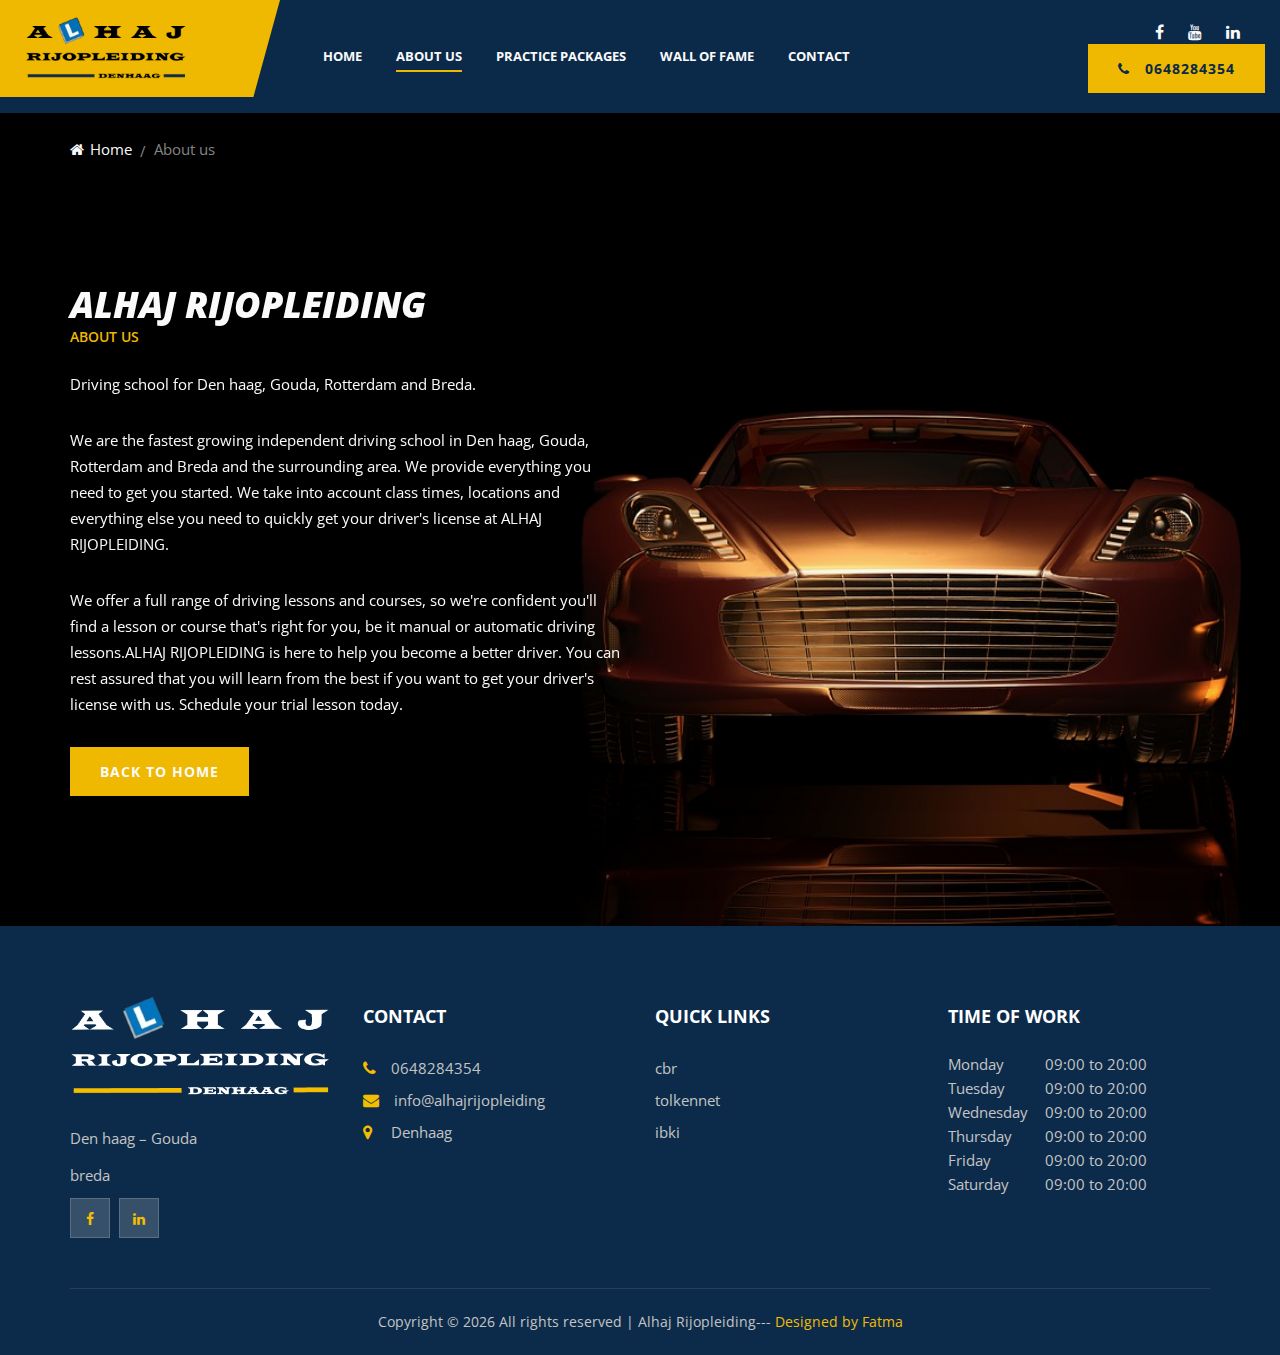
<file: aboutUs.html>
<!DOCTYPE html>
<html lang="zxx">

<head>
    <meta charset="UTF-8">
    <meta name="description" content="Dreams Template">
    <meta name="keywords" content="Dreams, unica, creative, html">
    <meta name="viewport" content="width=device-width, initial-scale=1.0">
    <meta http-equiv="X-UA-Compatible" content="ie=edge">
    <title>ALHAJ RIJOPLEIDING - About Us</title>

    <!-- Google Font -->
    <link href="https://fonts.googleapis.com/css2?family=Open+Sans:wght@400;600;700;800&display=swap" rel="stylesheet">

    <!-- Css Styles -->
    <link href="https://unpkg.com/aos@2.3.1/dist/aos.css" rel="stylesheet">
    <link rel="stylesheet" href="css/bootstrap.min.css" type="text/css">
    <link rel="stylesheet" href="css/font-awesome.min.css" type="text/css">
    <link rel="stylesheet" href="css/nice-select.css" type="text/css">
    <link rel="stylesheet" href="css/magnific-popup.css" type="text/css">
    <link rel="stylesheet" href="css/jquery-ui.min.css" type="text/css">
    <link rel="stylesheet" href="css/owl.carousel.min.css" type="text/css">
    <link rel="stylesheet" href="css/slicknav.min.css" type="text/css">
    <link rel="stylesheet" href="css/style.css" type="text/css">
    <link rel="icon" href="./img/fav.png" type="image/gif" >

</head>

<body>
    <!-- Page Preloder -->
    <div id="preloder">
        <div class="loader"></div>
    </div>

    <!-- Offcanvas Menu Begin -->
    <div class="offcanvas-menu-overlay"></div>
    <div class="offcanvas-menu-wrapper">
        <!-- <div class="offcanvas__search">
            <i class="fa fa-search search-switch"></i>
        </div> -->
        <div class="offcanvas__logo">
            <a href="./index.html"><img src="img/footer-logo.png" alt=""></a>
        </div>
        <nav class="offcanvas__menu mobile-menu">
            <ul>
                <li><a href="./index.html">Home</a></li>
                <li class="active"><a href="./aboutUs.html">About Us</a></li>
                <li><a href="./index.html#pricing">Practice Packages</a></li>
                <li><a href="./students.html">Wall of Fame</a></li>
                <li><a href="./contact.html">Contact</a></li>
            </ul>
        </nav>
        <div id="mobile-menu-wrap"></div>
        <div class="offcanvas__social">
            <a href="https://www.facebook.com/ALhaj-Rijopleiding-103191341601939" target="blank"><i
                    class="fa fa-facebook"></i></a>
            <a href="https://www.youtube.com/channel/UCqnthXL4Mjy5hyG16dSzLtg" target="blank"><i
                    class="fa fa-youtube"></i></a>
            <a href="https://www.linkedin.com/in/mohamad-alhaj-mahmoud" target="blank"><i class="fa fa-linkedin"></i></a>
        </div>
        <div class="offcanvas__btn">
            <a href="tel:0648284354" class="primary-btn"><i class="fa fa-phone"></i> 0648284354</a>
        </div>
    </div>
    <!-- Offcanvas Menu End -->

    <!-- Header Section Begin -->
    <header class="header header--normal">
        <div class="container-fluid">
            <div class="row">
                <div class="col-lg-2">
                    <div class="header__logo">
                        <a href="./index.html"><img src="img/logo.png" alt=""></a>
                    </div>
                </div>
                <div class="col-lg-7 m-auto">
                    <nav class="header__menu">
                        <ul>
                            <li><a href="./index.html">Home</a></li>
                            <li class="active"><a href="./aboutUs.html">About Us</a></li>
                            <li><a href="./index.html#pricing">Practice Packages</a></li>
                            <li><a href="./students.html">Wall of Fame</a></li>
                            <li><a href="./contact.html">Contact</a></li>
                        </ul>
                    </nav>
                </div>
                <div class="col-lg-3 m-auto">
                    <div class="header__right">
                        <!-- <div class="header__right__search">
                            <i class="fa fa-search search-switch"></i>
                        </div> -->
                        <div class="header__right__social">
                            <a href="https://www.facebook.com/ALhaj-Rijopleiding-103191341601939" target="blank"><i
                                    class="fa fa-facebook"></i></a>
                            <a href="https://www.youtube.com/channel/UCqnthXL4Mjy5hyG16dSzLtg" target="blank"><i
                                    class="fa fa-youtube"></i></a>
                            <a href="https://www.linkedin.com/in/mohamad-alhaj-mahmoud" target="blank"><i
                                    class="fa fa-linkedin"></i></a>
                        </div>
                        <div class="header__right__btn">
                            <a href="tel:0648284354" class="primary-btn"><i class="fa fa-phone"></i> 0648284354</a>
                        </div>
                    </div>
                </div>
            </div>
            <div class="canvas__open">
                <span class="fa fa-bars"></span>
            </div>
        </div>
    </header>
    <!-- Header Section End -->
    <!-- Breadcrumb Begin -->
    <div class="breadcrumb-option breadcrumb--about">
        <div class="container">
            <div class="row">
                <div class="col-lg-12">
                    <div class="breadcrumb__links">
                        <a href="./index.html"><i class="fa fa-home"></i> Home</a>
                        <span>About us</span>
                    </div>
                </div>
            </div>
        </div>
    </div>
    <!-- Breadcrumb End -->

    <!-- About Hero Section Begin -->
    <section class="about-hero spad set-bg" data-setbg="img/car2.png">
        <div class="container">
            <div class="row">
                <div class="col-md-7 col-lg-6">
                    <div class="about__hero__text">
                        <div class="section-title">
                            <h2 data-aos="fade-down"
                            data-aos-duration="3000">ALHAJ RIJOPLEIDING</h2>
                            <span>About us</span>
                        </div>
                        <p data-aos="fade-down"
                        data-aos-duration="4000">Driving school for Den haag, Gouda, Rotterdam and Breda.</p>
                        <p data-aos="fade-down"
                        data-aos-duration="4000">
                            We are the fastest growing independent driving school in Den haag, Gouda, Rotterdam and Breda and the surrounding area. We
                            provide everything you need to get you started. We take into account class times, locations
                            and everything else you need to quickly get your driver's license at ALHAJ RIJOPLEIDING.
                        </p>
                        <p data-aos="fade-down"
                        data-aos-duration="4000">
                            We offer a full range of driving lessons and courses, so we're confident you'll find a
                            lesson or course that's right for you, be it manual or automatic driving lessons.ALHAJ
                            RIJOPLEIDING is here to help you become a better driver. You can rest assured that you will
                            learn from the best if you want to get your driver's license with us. Schedule your trial
                            lesson today.


                        </p>
                        <a href="./index.html" class="primary-btn" data-aos="zoom-in"
                        data-aos-duration="3000">Back to Home</a>
                    </div>
                </div>
            </div>
        </div>
    </section>
    <!-- About Hero Section End -->


    <!-- Footer Section Begin -->
    <footer class="footer">
        <div class="container">
            <div class="row">
                <div class="col-lg-3 col-md-4 col-sm-6">
                    <div class="footer__about">
                        <div class="footer__logo">
                            <a href="#"><img src="img/footer-logo.png" alt=""></a>
                        </div>
                        <div class="footer-pera">
                            <p class="info1">
                                Den haag – Gouda
                            </p>
                            <p>
                                breda
                            </p>
                        </div>
                        <div class="footer-social">
                            <a href="https://www.facebook.com/ALhaj-Rijopleiding-103191341601939" target="blank"><i
                                    class="fa fa-facebook"></i></a>
                            <a href="https://www.linkedin.com/in/mohamad-alhaj-mahmoud" target="blank"><i
                                    class="fa fa-linkedin"></i></a>
                        </div>
                    </div>
                </div>
                <div class="col-lg-3 col-md-2 col-sm-6">
                    <div class="footer__widget">
                        <h5>Contact</h5>
                        <ul>
                            <li><i class="fa fa-phone"></i><a href="tel:0648284354">0648284354</a></li>
                            <li><i class="fa fa-envelope"></i><a
                                    href="mailto:Info@alhajrijopleiding.nl">info@alhajrijopleiding</a></li>
                            <li><i class="fa fa-map-marker"></i><a href="#"> Denhaag </a>
                            </li>
                        </ul>
                    </div>
                </div>
                <div class="col-lg-3 col-md-2 col-sm-6">
                    <div class="footer__widget">
                        <h5>Quick Links</h5>
                        <ul>
                            <li><a href="https://www.cbr.nl">cbr</a></li>
                            <li><a href="https://www.tolkennet.nl">tolkennet</a></li>
                            <li><a href="https://www.ibki.nl">ibki</a></li>
                        </ul>
                    </div>
                </div>
                <div class="col-lg-3 col-md-3 col-sm-6">
                    <div class="footer__widget">
                        <h5>Time of work</h5>
                        <ul>
                            <li>
                                <div class="row">
                                    <div class="col-sm-4">Monday</div>
                                    <div class="col-sm-8">09:00 to 20:00</div>
                                </div>
                            </li>
                            <li>
                                <div class="row">
                                    <div class="col-sm-4">Tuesday</div>
                                    <div class="col-sm-8">09:00 to 20:00</div>
                                </div>
                            </li>
                            <li>
                                <div class="row">
                                    <div class="col-sm-4">Wednesday</div>
                                    <div class="col-sm-8">09:00 to 20:00</div>
                                </div>
                            </li>
                            <li>
                                <div class="row">
                                    <div class="col-sm-4">Thursday</div>
                                    <div class="col-sm-8">09:00 to 20:00</div>
                                </div>
                            </li>
                            <li>
                                <div class="row">
                                    <div class="col-sm-4">Friday</div>
                                    <div class="col-sm-8">09:00 to 20:00</div>
                                </div>
                            </li>
                            <li>
                                <div class="row">
                                    <div class="col-sm-4">Saturday</div>
                                    <div class="col-sm-8">09:00 to 20:00</div>
                                </div>
                            </li>
                        </ul>
                    </div>
                </div>

            </div>
            <div class="row">
                <div class="col-lg-12 text-center">
                    <div class="footer__copyright__text">
                        <p>Copyright &copy;
                            <script>document.write(new Date().getFullYear());</script> All rights reserved |
                            Alhaj Rijopleiding---<span class="yellow"> <a href="https://www.behance.net/fatmaabdullah"
                                    target="blank">Designed by Fatma</a></span>
                    </div>
                </div>
            </div>
        </div>
    </footer>
    <!-- Footer Section End -->

    <!-- Js Plugins -->
    <script src="js/jquery-3.3.1.min.js"></script>
    <script src="js/bootstrap.min.js"></script>
    <script src="js/jquery.nice-select.min.js"></script>
    <script src="js/jquery.magnific-popup.min.js"></script>
    <script src="js/jquery-ui.min.js"></script>
    <script src="js/jquery.slicknav.js"></script>
    <script src="js/owl.carousel.min.js"></script>
    <script src="https://unpkg.com/aos@2.3.1/dist/aos.js"></script>
    <script src="js/main.js"></script>
</body>

</html>
</file>
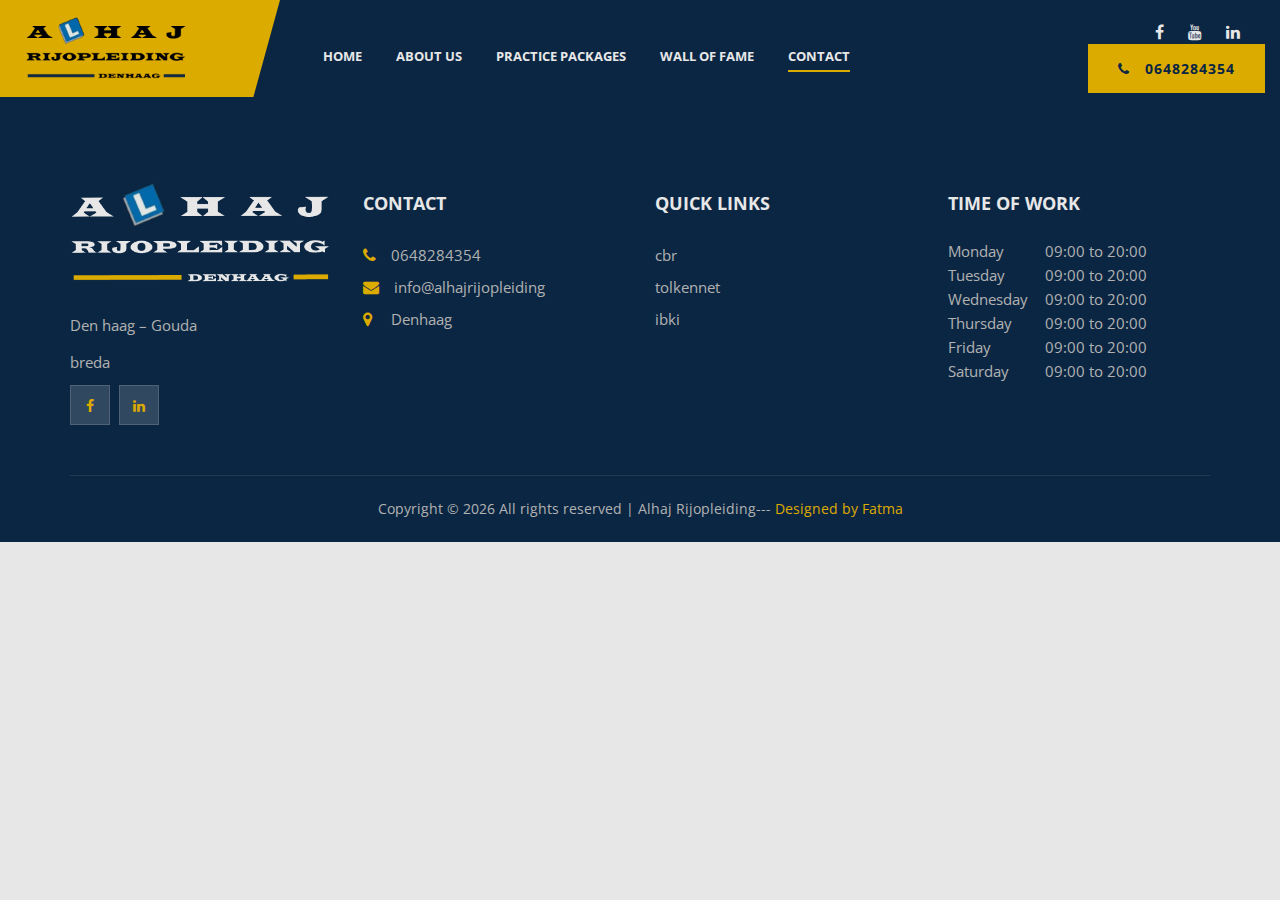
<file: blank.html>
<!DOCTYPE html>
<html lang="zxx">

<head>
    <meta charset="UTF-8">
    <meta name="description" content="Dreams Template">
    <meta name="keywords" content="Dreams, unica, creative, html">
    <meta name="viewport" content="width=device-width, initial-scale=1.0">
    <meta http-equiv="X-UA-Compatible" content="ie=edge">
    <title>ALHAJ RIJOPLEIDING</title>

    <!-- Google Font -->
    <link href="https://fonts.googleapis.com/css2?family=Open+Sans:wght@400;600;700;800&display=swap" rel="stylesheet">

    <!-- Css Styles -->
    <link rel="stylesheet" href="css/bootstrap.min.css" type="text/css">
    <link rel="stylesheet" href="css/font-awesome.min.css" type="text/css">
    <link rel="stylesheet" href="css/nice-select.css" type="text/css">
    <link rel="stylesheet" href="css/magnific-popup.css" type="text/css">
    <link rel="stylesheet" href="css/jquery-ui.min.css" type="text/css">
    <link rel="stylesheet" href="css/owl.carousel.min.css" type="text/css">
    <link rel="stylesheet" href="css/slicknav.min.css" type="text/css">
    <link rel="stylesheet" href="css/style.css" type="text/css">
    <link rel="icon" href="./img/fav.png" type="image/gif" >

</head>

<body>
    <!-- Page Preloder -->
    <div id="preloder">
        <div class="loader"></div>
    </div>

    <!-- Offcanvas Menu Begin -->
    <div class="offcanvas-menu-overlay"></div>
    <div class="offcanvas-menu-wrapper">
        <!-- <div class="offcanvas__search">
            <i class="fa fa-search search-switch"></i>
        </div> -->
        <div class="offcanvas__logo">
            <a href="./index.html"><img src="img/footer-logo.png" alt=""></a>
        </div>
        <nav class="offcanvas__menu mobile-menu">
            <ul>
                <li><a href="./index.html">Home</a></li>
                <li><a href="./aboutUs.html">About Us</a></li>
                <li><a href="./index.html#pricing">Practice Packages</a></li>
                <li><a href="./students.html">Wall of Fame</a></li>
                <li><a href="./contact.html" class="active">Contact</a></li>
            </ul>
        </nav>
        <div id="mobile-menu-wrap"></div>
        <div class="offcanvas__social">
            <a href="https://www.facebook.com/ALhaj-Rijopleiding-103191341601939" target="blank"><i
                    class="fa fa-facebook"></i></a>
            <a href="https://www.youtube.com/channel/UCqnthXL4Mjy5hyG16dSzLtg" target="blank"><i
                    class="fa fa-youtube"></i></a>
            <a href="https://www.linkedin.com/in/mohamad-alhaj-mahmoud" target="blank"><i class="fa fa-linkedin"></i></a>
        </div>
        <div class="offcanvas__btn">
            <a href="tel:0648284354" class="primary-btn"><i class="fa fa-phone"></i> 0648284354</a>
        </div>
    </div>
    <!-- Offcanvas Menu End -->

    <!-- Header Section Begin -->
    <header class="header header--normal">
        <div class="container-fluid">
            <div class="row">
                <div class="col-lg-2">
                    <div class="header__logo">
                        <a href="./index.html"><img src="img/logo.png" alt=""></a>
                    </div>
                </div>
                <div class="col-lg-7 m-auto">
                    <nav class="header__menu">
                        <ul>
                            <li><a href="./index.html">Home</a></li>
                            <li><a href="./aboutUs.html">About Us</a></li>
                            <li><a href="./index.html#pricing">Practice Packages</a></li>
                            <li><a href="./students.html">Wall of Fame</a></li>
                            <li class="active"><a href="./contact.html">Contact</a></li>
                        </ul>
                    </nav>
                </div>
                <div class="col-lg-3 m-auto">
                    <div class="header__right">
                        <!-- <div class="header__right__search">
                            <i class="fa fa-search search-switch"></i>
                        </div> -->
                        <div class="header__right__social">
                            <a href="https://www.facebook.com/ALhaj-Rijopleiding-103191341601939" target="blank"><i
                                    class="fa fa-facebook"></i></a>
                            <a href="https://www.youtube.com/channel/UCqnthXL4Mjy5hyG16dSzLtg" target="blank"><i
                                    class="fa fa-youtube"></i></a>
                            <a href="https://www.linkedin.com/in/mohamad-alhaj-mahmoud" target="blank"><i
                                    class="fa fa-linkedin"></i></a>
                        </div>
                        <div class="header__right__btn">
                            <a href="tel:0648284354" class="primary-btn"><i class="fa fa-phone"></i> 0648284354</a>
                        </div>
                    </div>
                </div>
            </div>
            <div class="canvas__open">
                <span class="fa fa-bars"></span>
            </div>
        </div>
    </header>
    <!-- Header Section End -->

    <!-- Footer Section Begin -->
    <footer class="footer">
        <div class="container">
            <div class="row">
                <div class="col-lg-3 col-md-4 col-sm-6">
                    <div class="footer__about">
                        <div class="footer__logo">
                            <a href="#"><img src="img/footer-logo.png" alt=""></a>
                        </div>
                        <div class="footer-pera">
                            <p class="info1">
                                Den haag – Gouda
                            </p>
                            <p>
                                breda
                            </p>
                        </div>
                        <div class="footer-social">
                            <a href="https://www.facebook.com/ALhaj-Rijopleiding-103191341601939" target="blank"><i
                                    class="fa fa-facebook"></i></a>
                            <a href="https://www.linkedin.com/in/mohamad-alhaj-mahmoud" target="blank"><i
                                    class="fa fa-linkedin"></i></a>
                        </div>
                    </div>
                </div>
                <div class="col-lg-3 col-md-2 col-sm-6">
                    <div class="footer__widget">
                        <h5>Contact</h5>
                        <ul>
                            <li><i class="fa fa-phone"></i><a href="tel:0648284354">0648284354</a></li>
                            <li><i class="fa fa-envelope"></i><a
                                    href="mailto:Info@alhajrijopleiding.nl">info@alhajrijopleiding</a></li>
                            <li><i class="fa fa-map-marker"></i><a href="#"> Denhaag </a>
                            </li>
                        </ul>
                    </div>
                </div>
                <div class="col-lg-3 col-md-2 col-sm-6">
                    <div class="footer__widget">
                        <h5>Quick Links</h5>
                        <ul>
                            <li><a href="https://www.cbr.nl">cbr</a></li>
                            <li><a href="https://www.tolkennet.nl">tolkennet</a></li>
                            <li><a href="https://www.ibki.nl">ibki</a></li>
                        </ul>
                    </div>
                </div>
                <div class="col-lg-3 col-md-3 col-sm-6">
                    <div class="footer__widget">
                        <h5>Time of work</h5>
                        <ul>
                            <li>
                                <div class="row">
                                    <div class="col-sm-4">Monday</div>
                                    <div class="col-sm-8">09:00 to 20:00</div>
                                </div>
                            </li>
                            <li>
                                <div class="row">
                                    <div class="col-sm-4">Tuesday</div>
                                    <div class="col-sm-8">09:00 to 20:00</div>
                                </div>
                            </li>
                            <li>
                                <div class="row">
                                    <div class="col-sm-4">Wednesday</div>
                                    <div class="col-sm-8">09:00 to 20:00</div>
                                </div>
                            </li>
                            <li>
                                <div class="row">
                                    <div class="col-sm-4">Thursday</div>
                                    <div class="col-sm-8">09:00 to 20:00</div>
                                </div>
                            </li>
                            <li>
                                <div class="row">
                                    <div class="col-sm-4">Friday</div>
                                    <div class="col-sm-8">09:00 to 20:00</div>
                                </div>
                            </li>
                            <li>
                                <div class="row">
                                    <div class="col-sm-4">Saturday</div>
                                    <div class="col-sm-8">09:00 to 20:00</div>
                                </div>
                            </li>
                        </ul>
                    </div>
                </div>

            </div>
            <div class="row">
                <div class="col-lg-12 text-center">
                    <div class="footer__copyright__text">
                        <p>Copyright &copy;
                            <script>document.write(new Date().getFullYear());</script> All rights reserved |
                            Alhaj Rijopleiding---<span class="yellow"> <a href="https://www.behance.net/fatmaabdullah"
                                    target="blank">Designed by Fatma</a></span>
                    </div>
                </div>
            </div>
        </div>
    </footer>
    <!-- Footer Section End -->

    <!-- Js Plugins -->
    <script src="js/jquery-3.3.1.min.js"></script>
    <script src="js/bootstrap.min.js"></script>
    <script src="js/jquery.nice-select.min.js"></script>
    <script src="js/jquery.magnific-popup.min.js"></script>
    <script src="js/jquery-ui.min.js"></script>
    <script src="js/jquery.slicknav.js"></script>
    <script src="js/owl.carousel.min.js"></script>
    <script src="js/main.js"></script>
</body>

</html>
</file>
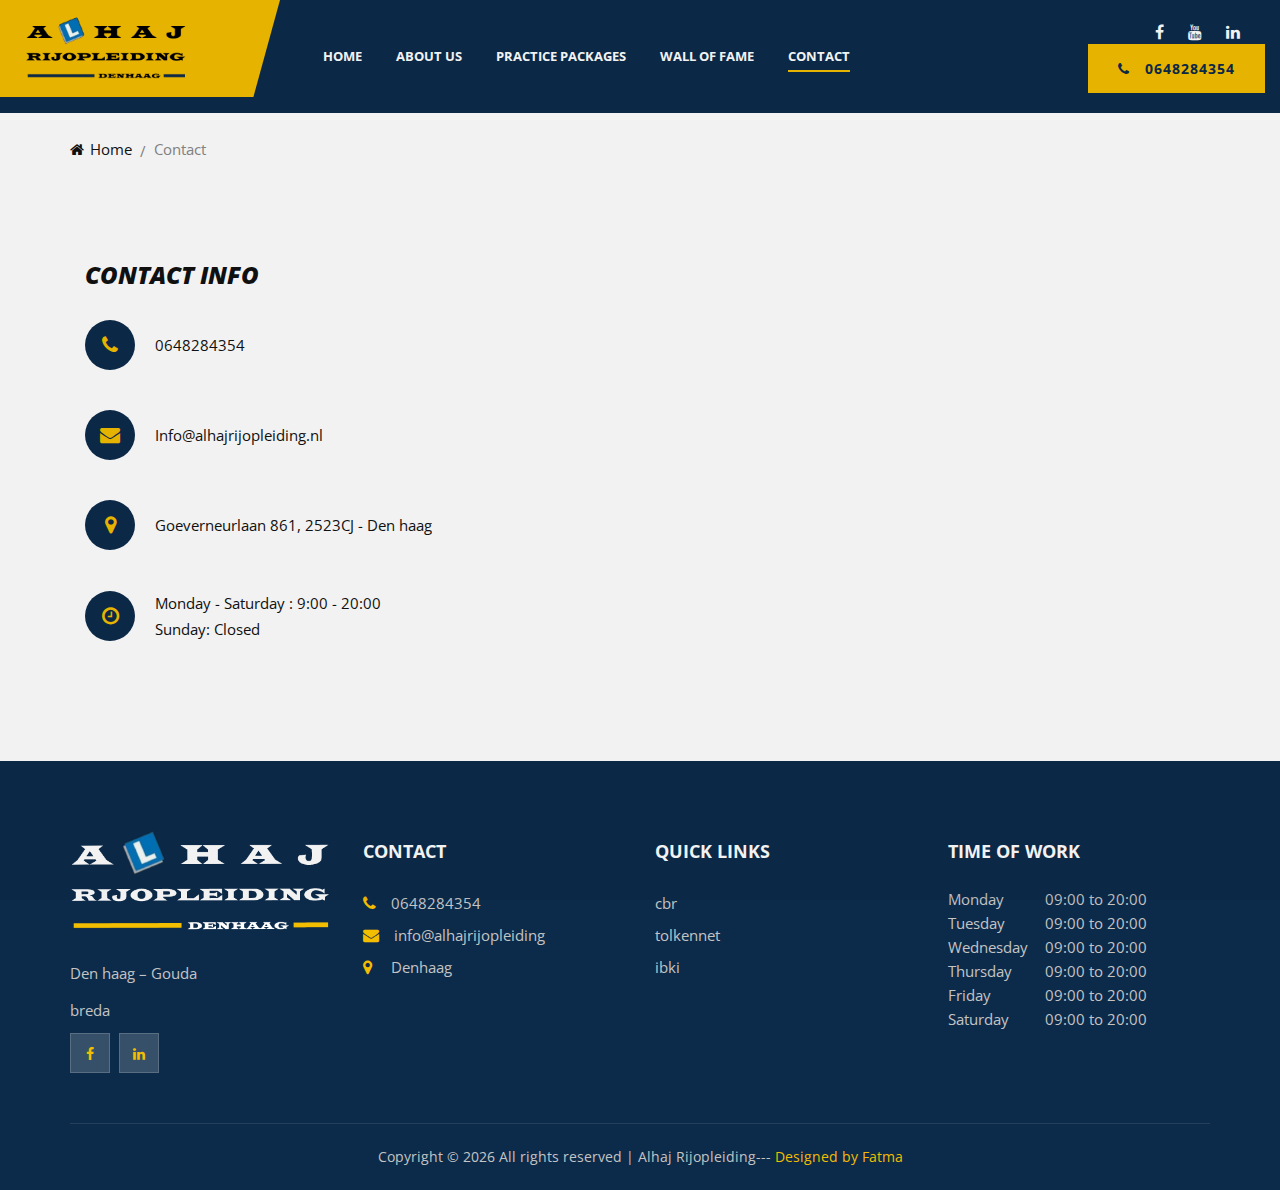
<file: contact.html>
<!DOCTYPE html>
<html lang="zxx">

<head>
    <meta charset="UTF-8">
    <meta name="description" content="Dreams Template">
    <meta name="keywords" content="Dreams, unica, creative, html">
    <meta name="viewport" content="width=device-width, initial-scale=1.0">
    <meta http-equiv="X-UA-Compatible" content="ie=edge">
    <title>ALHAJ RIJOPLEIDING - Contact US</title>

    <!-- Google Font -->
    <link href="https://fonts.googleapis.com/css2?family=Open+Sans:wght@400;600;700;800&display=swap" rel="stylesheet">

    <!-- Css Styles -->
    <link rel="stylesheet" href="css/bootstrap.min.css" type="text/css">
    <link rel="stylesheet" href="css/font-awesome.min.css" type="text/css">
    <link rel="stylesheet" href="css/nice-select.css" type="text/css">
    <link rel="stylesheet" href="css/magnific-popup.css" type="text/css">
    <link rel="stylesheet" href="css/jquery-ui.min.css" type="text/css">
    <link rel="stylesheet" href="css/owl.carousel.min.css" type="text/css">
    <link rel="stylesheet" href="css/slicknav.min.css" type="text/css">
    <link rel="stylesheet" href="css/style.css" type="text/css">
    <link rel="icon" href="./img/fav.png" type="image/gif" >

</head>

<body>
    <!-- Page Preloder -->
    <div id="preloder">
        <div class="loader"></div>
    </div>

    <!-- Offcanvas Menu Begin -->
    <div class="offcanvas-menu-overlay"></div>
    <div class="offcanvas-menu-wrapper">
        <!-- <div class="offcanvas__search">
            <i class="fa fa-search search-switch"></i>
        </div> -->
        <div class="offcanvas__logo">
            <a href="./index.html"><img src="img/footer-logo.png" alt=""></a>
        </div>
        <nav class="offcanvas__menu mobile-menu">
            <ul>
                <li><a href="./index.html">Home</a></li>
                <li><a href="./aboutUs.html">About Us</a></li>
                <li><a href="./index.html#pricing">Practice Packages</a></li>
                <li><a href="./students.html">Wall of Fame</a></li>
                <li class="active"><a href="./contact.html">Contact</a></li>
            </ul>
        </nav>
        <div id="mobile-menu-wrap"></div>
        <div class="offcanvas__social">
            <a href="https://www.facebook.com/ALhaj-Rijopleiding-103191341601939" target="blank"><i
                    class="fa fa-facebook"></i></a>
            <a href="https://www.youtube.com/channel/UCqnthXL4Mjy5hyG16dSzLtg" target="blank"><i
                    class="fa fa-youtube"></i></a>
            <a href="https://www.linkedin.com/in/mohamad-alhaj-mahmoud" target="blank"><i class="fa fa-linkedin"></i></a>
        </div>
        <div class="offcanvas__btn">
            <a href="tel:0648284354" class="primary-btn"><i class="fa fa-phone"></i> 0648284354</a>
        </div>
    </div>
    <!-- Offcanvas Menu End -->

    <!-- Header Section Begin -->
    <header class="header header--normal">
        <div class="container-fluid">
            <div class="row">
                <div class="col-lg-2">
                    <div class="header__logo">
                        <a href="./index.html"><img src="img/logo.png" alt=""></a>
                    </div>
                </div>
                <div class="col-lg-7 m-auto">
                    <nav class="header__menu">
                        <ul>
                            <li><a href="./index.html">Home</a></li>
                            <li><a href="./aboutUs.html">About Us</a></li>
                            <li><a href="./index.html#pricing">Practice Packages</a></li>
                            <li><a href="./students.html">Wall of Fame</a></li>
                            <li class="active"><a href="./contact.html">Contact</a></li>
                        </ul>
                    </nav>
                </div>
                <div class="col-lg-3 m-auto">
                    <div class="header__right">
                        <!-- <div class="header__right__search">
                            <i class="fa fa-search search-switch"></i>
                        </div> -->
                        <div class="header__right__social">
                            <a href="https://www.facebook.com/ALhaj-Rijopleiding-103191341601939" target="blank"><i
                                    class="fa fa-facebook"></i></a>
                            <a href="https://www.youtube.com/channel/UCqnthXL4Mjy5hyG16dSzLtg" target="blank"><i
                                    class="fa fa-youtube"></i></a>
                            <a href="https://www.linkedin.com/in/mohamad-alhaj-mahmoud" target="blank"><i
                                    class="fa fa-linkedin"></i></a>
                        </div>
                        <div class="header__right__btn">
                            <a href="tel:0648284354" class="primary-btn"><i class="fa fa-phone"></i> 0648284354</a>
                        </div>
                    </div>
                </div>
            </div>
            <div class="canvas__open">
                <span class="fa fa-bars"></span>
            </div>
        </div>
    </header>
    <!-- Header Section End -->

    <!-- Breadcrumb Begin -->
    <div class="breadcrumb-option">
        <div class="container">
            <div class="row">
                <div class="col-lg-12">
                    <div class="breadcrumb__links">
                        <a href="./index.html"><i class="fa fa-home"></i> Home</a>
                        <span>Contact</span>
                    </div>
                </div>
            </div>
        </div>
    </div>
    <!-- Breadcrumb End -->
    <div class="container">


        <!-- Contact Section Begin -->
        <section class="contact spad">
            <div class="container">
                <div class="row">
                    <div class="col-lg-4 col-md-4">
                        <div class="contact__address">
                            <h4>Contact info</h4>
                            <ul>
                                <li>
                                    <a href="tel:0648284354">

                                        <div class="icon">
                                            <i class="fa fa-phone"></i>
                                        </div>
                                        <p><span>0648284354</span></p>
                                    </a>
                                </li>
                                <li>
                                    <a href="mailto:Info@alhajrijopleiding.nl">
                                        <div class="icon">
                                            <i class="fa fa-envelope"></i>
                                        </div>
                                        <p><span>Info@alhajrijopleiding.nl</span></p>
                                    </a>
                                </li>
                                <li>
                                    <div class="icon">
                                        <i class="fa fa-map-marker"></i>
                                    </div>
                                    <p> Goeverneurlaan 861, 2523CJ - Den haag</p>
                                </li>
                                <li>
                                    <div class="icon">
                                        <i class="fa fa-clock-o"></i>
                                    </div>
                                    <p><span>Monday - Saturday : 9:00 - 20:00</span><span>Sunday: Closed</span></p>
                                </li>
                            </ul>
                        </div>
                    </div>
                    <div class="col-lg-8 col-md-8">

                        <!-- Map Section Begin -->
                        <div class="map">

                            <iframe
                                src="https://maps.google.com/maps?q=%20Goeverneurlaan%20861,%202523CJ%20-%20Denhaag&t=&z=13&ie=UTF8&iwloc=&output=embed"
                                height="400" style="border:0;" allowfullscreen=""></iframe>
                        </div>
                    </div>
                    <!-- Map Section End -->
                    <!-- <div class="contact__form">
                        <h4>Leave a message
                           </h4>
                        <form action="#">
                            <div class="row">
                                <div class="col-lg-6">
                                    <input type="text" placeholder="Name">
                                </div>
                                <div class="col-lg-6">
                                    <input type="text" placeholder="E-mail">
                                </div>
                            </div>
                            <textarea placeholder="Message"></textarea>
                            <button type="submit" class="site-btn">Send</button>
                        </form>
                    </div> -->
                </div>
            </div>
    </div>
    </section>
    <!-- Contact Section End -->
    <!-- Footer Section Begin -->
    <footer class="footer">
        <div class="container">
            <div class="row">
                <div class="col-lg-3 col-md-4 col-sm-6">
                    <div class="footer__about">
                        <div class="footer__logo">
                            <a href="#"><img src="img/footer-logo.png" alt=""></a>
                        </div>
                        <div class="footer-pera">
                            <p class="info1">
                                Den haag – Gouda
                            </p>
                            <p>
                                breda
                            </p>
                        </div>
                        <div class="footer-social">
                            <a href="https://www.facebook.com/ALhaj-Rijopleiding-103191341601939" target="blank"><i
                                    class="fa fa-facebook"></i></a>
                            <a href="https://www.linkedin.com/in/mohamad-alhaj-mahmoud" target="blank"><i
                                    class="fa fa-linkedin"></i></a>
                        </div>
                    </div>
                </div>
                <div class="col-lg-3 col-md-2 col-sm-6">
                    <div class="footer__widget">
                        <h5>Contact</h5>
                        <ul>
                            <li><i class="fa fa-phone"></i><a href="tel:0648284354">0648284354</a></li>
                            <li><i class="fa fa-envelope"></i><a
                                    href="mailto:Info@alhajrijopleiding.nl">info@alhajrijopleiding</a></li>
                            <li><i class="fa fa-map-marker"></i><a href="#"> Denhaag </a>
                            </li>
                        </ul>
                    </div>
                </div>
                <div class="col-lg-3 col-md-2 col-sm-6">
                    <div class="footer__widget">
                        <h5>Quick Links</h5>
                        <ul>
                            <li><a href="https://www.cbr.nl">cbr</a></li>
                            <li><a href="https://www.tolkennet.nl">tolkennet</a></li>
                            <li><a href="https://www.ibki.nl">ibki</a></li>
                        </ul>
                    </div>
                </div>
                <div class="col-lg-3 col-md-3 col-sm-6">
                    <div class="footer__widget">
                        <h5>Time of work</h5>
                        <ul>
                            <li>
                                <div class="row">
                                    <div class="col-sm-4">Monday</div>
                                    <div class="col-sm-8">09:00 to 20:00</div>
                                </div>
                            </li>
                            <li>
                                <div class="row">
                                    <div class="col-sm-4">Tuesday</div>
                                    <div class="col-sm-8">09:00 to 20:00</div>
                                </div>
                            </li>
                            <li>
                                <div class="row">
                                    <div class="col-sm-4">Wednesday</div>
                                    <div class="col-sm-8">09:00 to 20:00</div>
                                </div>
                            </li>
                            <li>
                                <div class="row">
                                    <div class="col-sm-4">Thursday</div>
                                    <div class="col-sm-8">09:00 to 20:00</div>
                                </div>
                            </li>
                            <li>
                                <div class="row">
                                    <div class="col-sm-4">Friday</div>
                                    <div class="col-sm-8">09:00 to 20:00</div>
                                </div>
                            </li>
                            <li>
                                <div class="row">
                                    <div class="col-sm-4">Saturday</div>
                                    <div class="col-sm-8">09:00 to 20:00</div>
                                </div>
                            </li>
                        </ul>
                    </div>
                </div>

            </div>
            <div class="row">
                <div class="col-lg-12 text-center">
                    <div class="footer__copyright__text">
                        <p>Copyright &copy;
                            <script>document.write(new Date().getFullYear());</script> All rights reserved | Alhaj
                            Rijopleiding---<span class="yellow"> <a href="https://www.behance.net/fatmaabdullah"
                                    target="blank">Designed by Fatma</a></span>
                    </div>
                </div>
            </div>
        </div>
    </footer>
    <!-- Footer Section End -->

    <!-- Js Plugins -->
    <script src="js/jquery-3.3.1.min.js"></script>
    <script src="js/bootstrap.min.js"></script>
    <script src="js/jquery.nice-select.min.js"></script>
    <script src="js/jquery.magnific-popup.min.js"></script>
    <script src="js/jquery-ui.min.js"></script>
    <script src="js/jquery.slicknav.js"></script>
    <script src="js/owl.carousel.min.js"></script>
    <script src="js/main.js"></script>
</body>

</html>
</file>
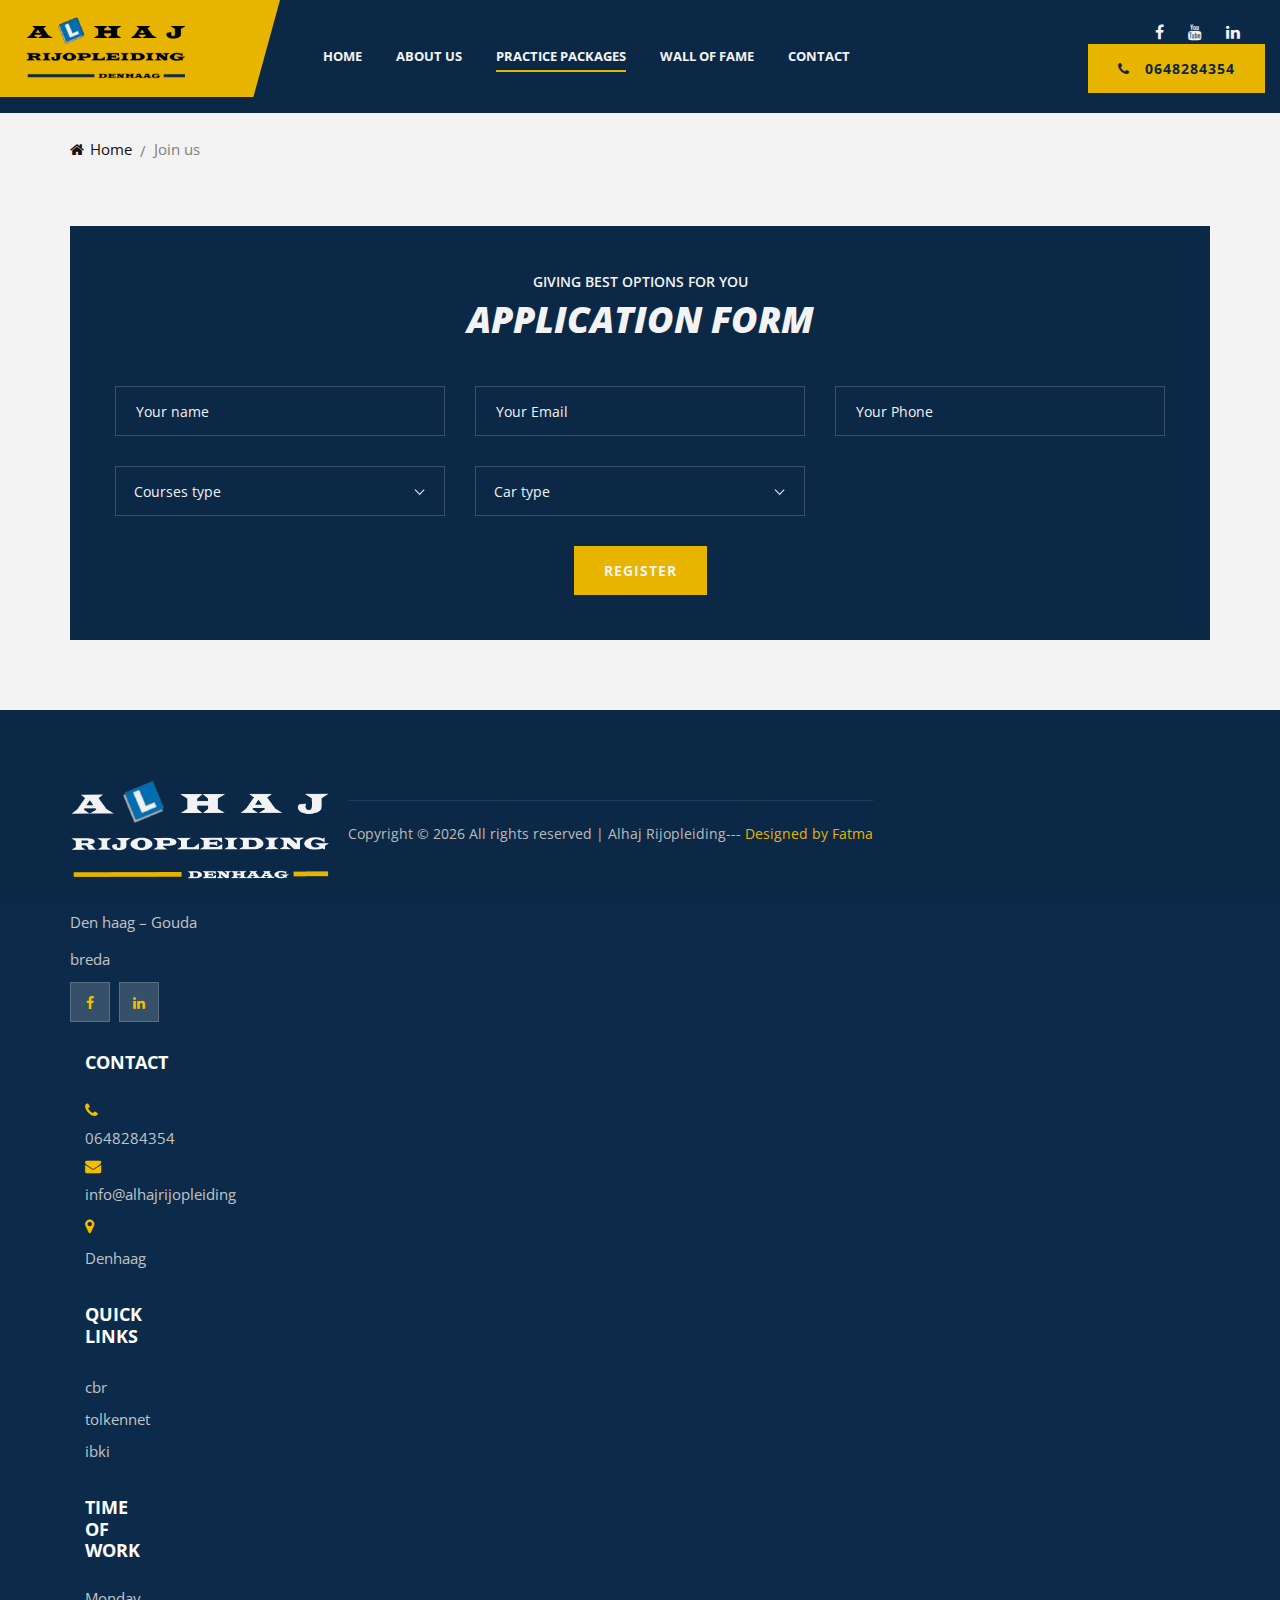
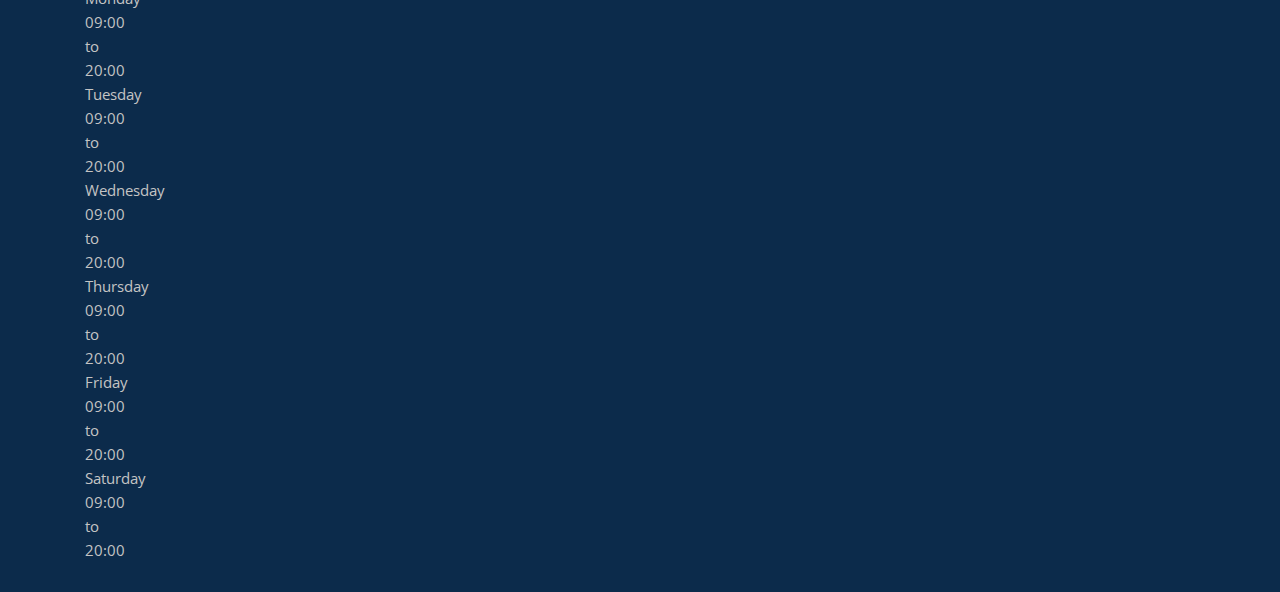
<file: joinUs.html>
<!DOCTYPE html>
<html lang="zxx">

<head>
    <meta charset="UTF-8">
    <meta name="description" content="Dreams Template">
    <meta name="keywords" content="Dreams, unica, creative, html">
    <meta name="viewport" content="width=device-width, initial-scale=1.0">
    <meta http-equiv="X-UA-Compatible" content="ie=edge">
    <title>ALHAJ RIJOPLEIDING - Practice Packages</title>

    <!-- Google Font -->
    <link href="https://fonts.googleapis.com/css2?family=Open+Sans:wght@400;600;700;800&display=swap" rel="stylesheet">

    <!-- Css Styles -->
    <link rel="stylesheet" href="css/bootstrap.min.css" type="text/css">
    <link rel="stylesheet" href="css/font-awesome.min.css" type="text/css">
    <link rel="stylesheet" href="css/nice-select.css" type="text/css">
    <link rel="stylesheet" href="css/magnific-popup.css" type="text/css">
    <link rel="stylesheet" href="css/jquery-ui.min.css" type="text/css">
    <link rel="stylesheet" href="css/owl.carousel.min.css" type="text/css">
    <link rel="stylesheet" href="css/slicknav.min.css" type="text/css">
    <link rel="stylesheet" href="css/style.css" type="text/css">
    <link rel="icon" href="./img/fav.png" type="image/gif" >

</head>

<body>
    <!-- Page Preloder -->
    <div id="preloder">
        <div class="loader"></div>
    </div>

    <!-- Offcanvas Menu Begin -->
    <div class="offcanvas-menu-overlay"></div>
    <div class="offcanvas-menu-wrapper">
        <!-- <div class="offcanvas__search">
            <i class="fa fa-search search-switch"></i>
        </div> -->
        <div class="offcanvas__logo">
            <a href="./index.html"><img src="img/footer-logo.png" alt=""></a>
        </div>
        <nav class="offcanvas__menu mobile-menu">
            <ul>
                <li><a href="./index.html">Home</a></li>
                <li><a href="./aboutUs.html">About Us</a></li>
                <li class="active"><a href="./index.html#pricing">Practice Packages</a></li>
                <li><a href="./students.html">Wall of Fame</a></li>
                <li><a href="./contact.html">Contact</a></li>
            </ul>
        </nav>
        <div id="mobile-menu-wrap"></div>
        <div class="offcanvas__social">
            <a href="https://www.facebook.com/ALhaj-Rijopleiding-103191341601939" target="blank"><i
                    class="fa fa-facebook"></i></a>
            <a href="https://www.youtube.com/channel/UCqnthXL4Mjy5hyG16dSzLtg" target="blank"><i
                    class="fa fa-youtube"></i></a>
            <a href="https://www.linkedin.com/in/mohamad-alhaj-mahmoud" target="blank"><i class="fa fa-linkedin"></i></a>
        </div>
        <div class="offcanvas__btn">
            <a href="tel:0648284354" class="primary-btn"><i class="fa fa-phone"></i> 0648284354</a>
        </div>
    </div>
    <!-- Offcanvas Menu End -->

    <!-- Header Section Begin -->
    <header class="header header--normal">
        <div class="container-fluid">
            <div class="row">
                <div class="col-lg-2">
                    <div class="header__logo">
                        <a href="./index.html"><img src="img/logo.png" alt=""></a>
                    </div>
                </div>
                <div class="col-lg-7 m-auto">
                    <nav class="header__menu">
                        <ul>
                            <li><a href="./index.html">Home</a></li>
                            <li><a href="./aboutUs.html">About Us</a></li>
                            <li class="active"><a href="./index.html#pricing">Practice Packages</a></li>
                            <li><a href="./students.html">Wall of Fame</a></li>
                            <li><a href="./contact.html">Contact</a></li>
                        </ul>
                    </nav>
                </div>
                <div class="col-lg-3 m-auto">
                    <div class="header__right">
                        <!-- <div class="header__right__search">
                            <i class="fa fa-search search-switch"></i>
                        </div> -->
                        <div class="header__right__social">
                            <a href="https://www.facebook.com/ALhaj-Rijopleiding-103191341601939" target="blank"><i
                                    class="fa fa-facebook"></i></a>
                            <a href="https://www.youtube.com/channel/UCqnthXL4Mjy5hyG16dSzLtg" target="blank"><i
                                    class="fa fa-youtube"></i></a>
                            <a href="https://www.linkedin.com/in/mohamad-alhaj-mahmoud" target="blank"><i
                                    class="fa fa-linkedin"></i></a>
                        </div>
                        <div class="header__right__btn">
                            <a href="tel:0648284354" class="primary-btn"><i class="fa fa-phone"></i> 0648284354</a>
                        </div>
                    </div>
                </div>
            </div>
            <div class="canvas__open">
                <span class="fa fa-bars"></span>
            </div>
        </div>
    </header>
    <!-- Header Section End -->


    <!-- Breadcrumb Begin -->
    <div class="breadcrumb-option">
        <div class="container">
            <div class="row">
                <div class="col-lg-12">
                    <div class="breadcrumb__links">
                        <a href="./index.html"><i class="fa fa-home"></i> Home</a>
                        <span>Join us</span>
                    </div>
                </div>
            </div>
        </div>
    </div>
    <!-- Breadcrumb End -->

    <!-- Application Form Section Begin -->
    <section class="application-form courses--page spad">
        <div class="container">
            <div class="application__form__content">
                <div class="row">
                    <div class="col-lg-12">
                        <div class="section-title center-title">
                            <span>Giving Best Options For You</span>
                            <h2>Application Form</h2>
                        </div>
                    </div>
                </div>
                <form action="#">
                    <div class="row">
                        <div class="col-lg-4 col-md-4 col-sm-6">
                            <input type="text" placeholder="Your name">
                        </div>
                        <div class="col-lg-4 col-md-4 col-sm-6">
                            <input type="text" placeholder="Your Email">
                        </div>
                        <div class="col-lg-4 col-md-4 col-sm-6">
                            <input type="text" placeholder="Your Phone">
                        </div>
                        <!-- <div class="col-lg-4 col-md-4 col-sm-6">
                            <input type="text" class="datepicker_pop" placeholder="Date & time">
                        </div> -->
                        <div class="col-lg-4 col-md-4 col-sm-6">
                            <select>
                                <option selected disabled>Courses type</option>
                                <option value="Theoretical">Theoretical</option>
                                <option value="Practical">Practical</option>
                            </select>
                        </div>
                        <div class="col-lg-4 col-md-4 col-sm-6">
                            <select>
                                <option selected disabled>Car type</option>
                                <option value="Automatic">Automatic</option>
                                <option value="Manual">Manual</option>
                            </select>
                        </div>
                        <div class="col-lg-12 text-center">
                            <button type="submit" class="site-btn second-bg">Register</button>
                        </div>
                    </div>
                </form>
            </div>
        </div>
    </section>
    <!-- Application Form Section End -->

    <!-- Footer Section Begin -->
    <footer class="footer">
        <div class="container">
            <div class="row">
                <div class="col-lg-3 col-md-4 col-sm-6">
                    <div class="footer__about">
                        <div class="footer__logo">
                            <a href="#"><img src="img/footer-logo.png" alt=""></a>
                        </div>
                        <div class="footer-pera">
                            <p class="info1">
                                Den haag – Gouda
                            </p>
                            <p>
                                breda
                            </p>
                        </div>
                        <div class="footer-social">
                            <a href="https://www.facebook.com/ALhaj-Rijopleiding-103191341601939" target="blank"><i
                                    class="fa fa-facebook"></i></a>
                            <a href="https://www.linkedin.com/in/mohamad-alhaj-mahmoud" target="blank"><i
                                    class="fa fa-linkedin"></i></a>
                        </div>
                    </div>
                    <div class="col-lg-3 col-md-2 col-sm-6">
                        <div class="footer__widget">
                            <h5>Contact</h5>
                            <ul>
                                <li><i class="fa fa-phone"></i><a href="tel:0648284354">0648284354</a></li>
                                <li><i class="fa fa-envelope"></i><a
                                        href="mailto:Info@alhajrijopleiding.nl">info@alhajrijopleiding</a></li>
                                <li><i class="fa fa-map-marker"></i><a href="#"> Denhaag </a>
                                </li>
                            </ul>
                        </div>
                    </div>
                    <div class="col-lg-3 col-md-2 col-sm-6">
                        <div class="footer__widget">
                            <h5>Quick Links</h5>
                            <ul>
                                <li><a href="https://www.cbr.nl">cbr</a></li>
                                <li><a href="https://www.tolkennet.nl">tolkennet</a></li>
                                <li><a href="https://www.ibki.nl">ibki</a></li>
                            </ul>
                        </div>
                    </div>
                    <div class="col-lg-3 col-md-3 col-sm-6">
                        <div class="footer__widget">
                            <h5>Time of work</h5>
                            <ul>
                                <li>
                                    <div class="row">
                                        <div class="col-sm-4">Monday</div>
                                        <div class="col-sm-8">09:00 to 20:00</div>
                                    </div>
                                </li>
                                <li>
                                    <div class="row">
                                        <div class="col-sm-4">Tuesday</div>
                                        <div class="col-sm-8">09:00 to 20:00</div>
                                    </div>
                                </li>
                                <li>
                                    <div class="row">
                                        <div class="col-sm-4">Wednesday</div>
                                        <div class="col-sm-8">09:00 to 20:00</div>
                                    </div>
                                </li>
                                <li>
                                    <div class="row">
                                        <div class="col-sm-4">Thursday</div>
                                        <div class="col-sm-8">09:00 to 20:00</div>
                                    </div>
                                </li>
                                <li>
                                    <div class="row">
                                        <div class="col-sm-4">Friday</div>
                                        <div class="col-sm-8">09:00 to 20:00</div>
                                    </div>
                                </li>
                                <li>
                                    <div class="row">
                                        <div class="col-sm-4">Saturday</div>
                                        <div class="col-sm-8">09:00 to 20:00</div>
                                    </div>
                                </li>
                            </ul>
                        </div>
                    </div>

                </div>
                <div class="row">
                    <div class="col-lg-12 text-center">
                        <div class="footer__copyright__text">
                            <p>Copyright &copy;
                                <script>document.write(new Date().getFullYear());</script> All rights reserved |
                                Alhaj Rijopleiding---<span class="yellow"> <a href="https://www.behance.net/fatmaabdullah"
                                        target="blank">Designed by Fatma</a></span>
                        </div>
                    </div>
                </div>
            </div>
    </footer>
    <!-- Footer Section End -->

    <!-- Js Plugins -->
    <script src="js/jquery-3.3.1.min.js"></script>
    <script src="js/bootstrap.min.js"></script>
    <script src="js/jquery.nice-select.min.js"></script>
    <script src="js/jquery.magnific-popup.min.js"></script>
    <script src="js/jquery-ui.min.js"></script>
    <script src="js/jquery.slicknav.js"></script>
    <script src="js/owl.carousel.min.js"></script>
    <script src="js/main.js"></script>
</body>

</html>
</file>
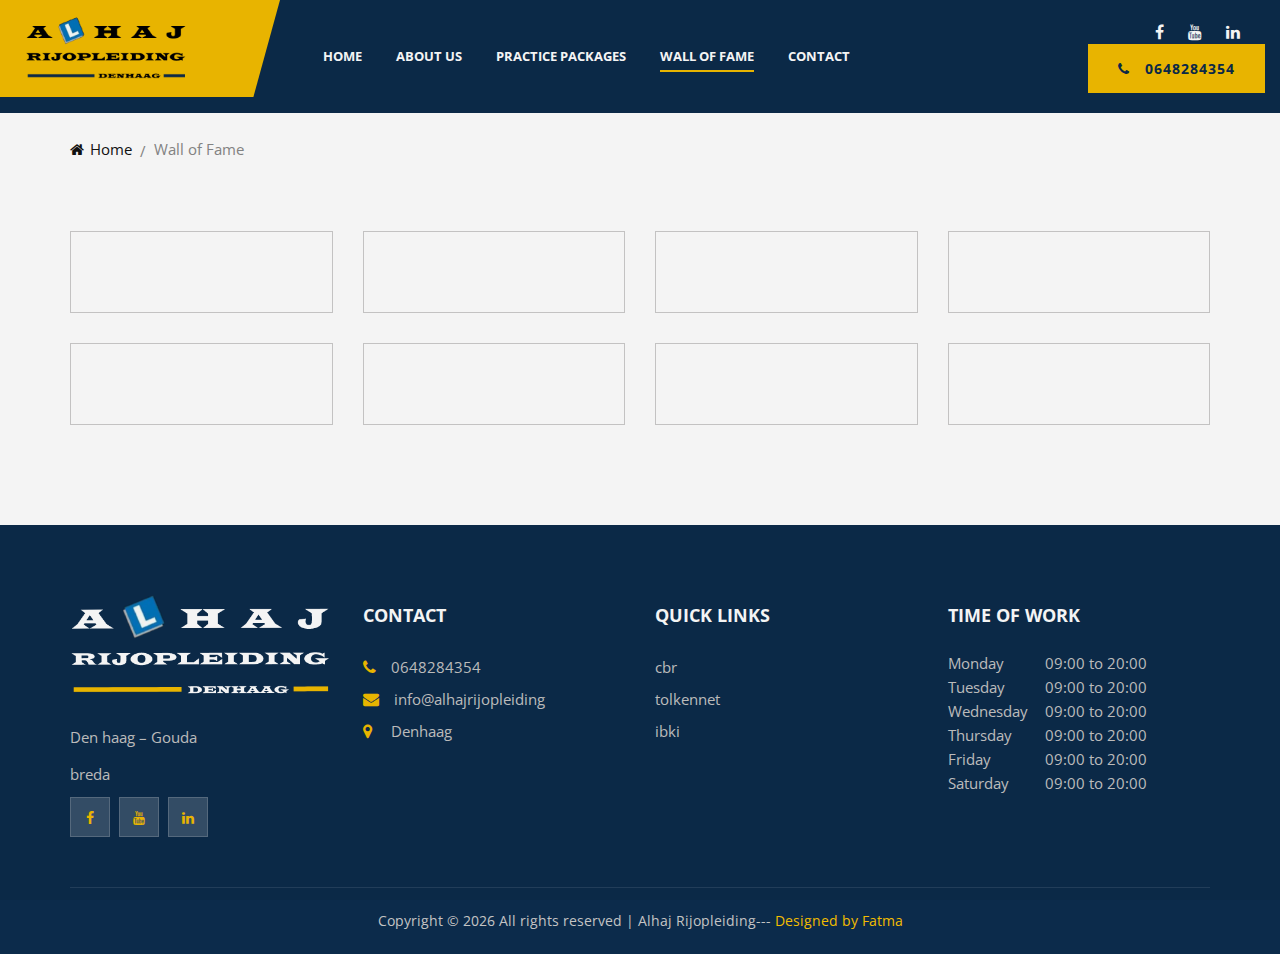
<file: students.html>
<!DOCTYPE html>
<html lang="zxx">

<head>
    <meta charset="UTF-8">
    <meta name="description" content="Dreams Template">
    <meta name="keywords" content="Dreams, unica, creative, html">
    <meta name="viewport" content="width=device-width, initial-scale=1.0">
    <meta http-equiv="X-UA-Compatible" content="ie=edge">
    <title>ALHAJ RIJOPLEIDING - Wall of Fame</title>

    <!-- Google Font -->
    <link href="https://fonts.googleapis.com/css2?family=Open+Sans:wght@400;600;700;800&display=swap" rel="stylesheet">

    <!-- Css Styles -->
    <link href="https://unpkg.com/aos@2.3.1/dist/aos.css" rel="stylesheet">
    <link rel="stylesheet" href="css/bootstrap.min.css" type="text/css">
    <link rel="stylesheet" href="css/font-awesome.min.css" type="text/css">
    <link rel="stylesheet" href="css/nice-select.css" type="text/css">
    <link rel="stylesheet" href="css/magnific-popup.css" type="text/css">
    <link rel="stylesheet" href="css/jquery-ui.min.css" type="text/css">
    <link rel="stylesheet" href="css/owl.carousel.min.css" type="text/css">
    <link rel="stylesheet" href="css/slicknav.min.css" type="text/css">
    <link rel="stylesheet" href="css/style.css" type="text/css">
    <link rel="icon" href="./img/fav.png" type="image/gif" >

</head>

<body>
    <!-- Page Preloder -->
    <div id="preloder">
        <div class="loader"></div>
    </div>

    <!-- Offcanvas Menu Begin -->
    <div class="offcanvas-menu-overlay"></div>
    <div class="offcanvas-menu-wrapper">
        <!-- <div class="offcanvas__search">
            <i class="fa fa-search search-switch"></i>
        </div> -->
        <div class="offcanvas__logo">
            <a href="./index.html"><img src="img/footer-logo.png" alt=""></a>
        </div>
        <nav class="offcanvas__menu mobile-menu">
            <ul>
                <li><a href="./index.html">Home</a></li>
                <li><a href="./aboutUs.html">About Us</a></li>
                <li><a href="./index.html#pricing">Practice Packages</a></li>
                <li class="active"><a href="./students.html">Wall of Fame</a></li>
                <li><a href="./contact.html">Contact</a></li>
            </ul>
        </nav>
        <div id="mobile-menu-wrap"></div>
        <div class="offcanvas__social">
            <a href="https://www.facebook.com/ALhaj-Rijopleiding-103191341601939" target="blank"><i class="fa fa-facebook"></i></a>
                            <a href="https://www.youtube.com/channel/UCqnthXL4Mjy5hyG16dSzLtg" target="blank"><i class="fa fa-youtube"></i></a>
                            <a href="https://www.linkedin.com/in/mohamad-alhaj-mahmoud" target="blank"><i class="fa fa-linkedin"></i></a>
        </div>
        <div class="offcanvas__btn">
            <a href="tel:0648284354" class="primary-btn" data-aos="zoom-in"
            data-aos-duration="3000"><i class="fa fa-phone"></i> 0648284354</a>
        </div>
    </div>
    <!-- Offcanvas Menu End -->

    <!-- Header Section Begin -->
    <header class="header header--normal">
        <div class="container-fluid">
            <div class="row">
                <div class="col-lg-2">
                    <div class="header__logo">
                        <a href="./index.html"><img src="img/logo.png" alt=""></a>
                    </div>
                </div>
                <div class="col-lg-7 m-auto">
                    <nav class="header__menu">
                        <ul>
                            <li><a href="./index.html">Home</a></li>
                <li><a href="./aboutUs.html">About Us</a></li>
                <li><a href="./index.html#pricing">Practice Packages</a></li>
                <li class="active"><a href="./students.html">Wall of Fame</a></li>
                            <li><a href="./contact.html" >Contact</a></li>
                        </ul>
                    </nav>
                </div>
                <div class="col-lg-3 m-auto">
                    <div class="header__right">
                        <!-- <div class="header__right__search">
                            <i class="fa fa-search search-switch"></i>
                        </div> -->
                        <div class="header__right__social">
                            <a href="https://www.facebook.com/ALhaj-Rijopleiding-103191341601939" target="blank"><i class="fa fa-facebook"></i></a>
                            <a href="https://www.youtube.com/channel/UCqnthXL4Mjy5hyG16dSzLtg" target="blank"><i class="fa fa-youtube"></i></a>
                            <a href="https://www.linkedin.com/in/mohamad-alhaj-mahmoud" target="blank"><i class="fa fa-linkedin"></i></a>
                        </div>
                        <div class="header__right__btn">
                            <a href="tel:0648284354" class="primary-btn" data-aos="zoom-in"
                            data-aos-duration="3000"><i class="fa fa-phone"></i> 0648284354</a>
                        </div>
                    </div>
                </div>
            </div>
            <div class="canvas__open">
                <span class="fa fa-bars"></span>
            </div>
        </div>
    </header>
    <!-- Header Section End -->
 <!-- Breadcrumb Begin -->
 <div class="breadcrumb-option">
    <div class="container">
        <div class="row">
            <div class="col-lg-12">
                <div class="breadcrumb__links">
                    <a href="./index.html"><i class="fa fa-home"></i> Home</a>
                    <span>Wall of Fame</span>
                </div>
            </div>
        </div>
    </div>
</div>
<!-- Breadcrumb End -->

<!-- Team Section Begin -->
<section class="team team--instructor spad">
    <div class="container">
        <div class="row">
            <div class="col-12 col-sm-3" data-aos="fade-up"
            data-aos-duration="3000">
                <div class="team__item">
                    <!-- <div class="team__item__img team__item__text">
                        <img src="img/team/team-1.png" alt="">
                        <h5>DAVID WARNER</h5>
                        <div class="team__item__social">
                            <a href="#"><i class="fa fa-facebook"></i></a>
                            <a href="#"><i class="fa fa-twitter"></i></a>
                            <a href="#"><i class="fa fa-instagram"></i></a>
                            <a href="#"><i class="fa fa-dribbble"></i></a>
                        </div>
                    </div> -->
                </div>
            </div>
            <div class="col-12 col-sm-3" data-aos="fade-up"
            data-aos-duration="3000">
                <div class="team__item">
                    <div class="team__item__img team__item__text">
                        <!-- <img src="img/team/team-2.png" alt="">
                        <h5>DAVID WARNER</h5>
                        <div class="team__item__social">
                            <a href="#"><i class="fa fa-facebook"></i></a>
                            <a href="#"><i class="fa fa-twitter"></i></a>
                            <a href="#"><i class="fa fa-instagram"></i></a>
                            <a href="#"><i class="fa fa-dribbble"></i></a>
                        </div> -->
                    </div>
                </div>
            </div>
            <div class="col-12 col-sm-3" data-aos="fade-up"
            data-aos-duration="3000">
                <div class="team__item">
                    <!-- <div class="team__item__img team__item__text">
                        <img src="img/team/team-1.png" alt="">
                        <h5>DAVID WARNER</h5>
                        <div class="team__item__social">
                            <a href="#"><i class="fa fa-facebook"></i></a>
                            <a href="#"><i class="fa fa-twitter"></i></a>
                            <a href="#"><i class="fa fa-instagram"></i></a>
                            <a href="#"><i class="fa fa-dribbble"></i></a>
                        </div>
                    </div> -->
                </div>
            </div>
            <div class="col-12 col-sm-3" data-aos="fade-up"
            data-aos-duration="3000">
                <div class="team__item">
                    <div class="team__item__img team__item__text">
                        <!-- <img src="img/team/team-2.png" alt="">
                        <h5>DAVID WARNER</h5>
                        <div class="team__item__social">
                            <a href="#"><i class="fa fa-facebook"></i></a>
                            <a href="#"><i class="fa fa-twitter"></i></a>
                            <a href="#"><i class="fa fa-instagram"></i></a>
                            <a href="#"><i class="fa fa-dribbble"></i></a>
                        </div> -->
                    </div>
                </div>
            </div>
        </div>
        <div class="row">
            <div class="col-12 col-sm-3" data-aos="fade-up"
            data-aos-duration="3000">
                <div class="team__item">
                    <!-- <div class="team__item__img team__item__text">
                        <img src="img/team/team-1.png" alt="">
                        <h5>DAVID WARNER</h5>
                        <div class="team__item__social">
                            <a href="#"><i class="fa fa-facebook"></i></a>
                            <a href="#"><i class="fa fa-twitter"></i></a>
                            <a href="#"><i class="fa fa-instagram"></i></a>
                            <a href="#"><i class="fa fa-dribbble"></i></a>
                        </div>
                    </div> -->
                </div>
            </div>
            <div class="col-12 col-sm-3" data-aos="fade-up"
            data-aos-duration="3000">
                <div class="team__item">
                    <div class="team__item__img team__item__text">
                        <!-- <img src="img/team/team-2.png" alt="">
                        <h5>DAVID WARNER</h5>
                        <div class="team__item__social">
                            <a href="#"><i class="fa fa-facebook"></i></a>
                            <a href="#"><i class="fa fa-twitter"></i></a>
                            <a href="#"><i class="fa fa-instagram"></i></a>
                            <a href="#"><i class="fa fa-dribbble"></i></a>
                        </div> -->
                    </div>
                </div>
            </div>
            <div class="col-12 col-sm-3" data-aos="fade-up"
            data-aos-duration="3000">
                <div class="team__item">
                    <!-- <div class="team__item__img team__item__text">
                        <img src="img/team/team-1.png" alt="">
                        <h5>DAVID WARNER</h5>
                        <div class="team__item__social">
                            <a href="#"><i class="fa fa-facebook"></i></a>
                            <a href="#"><i class="fa fa-twitter"></i></a>
                            <a href="#"><i class="fa fa-instagram"></i></a>
                            <a href="#"><i class="fa fa-dribbble"></i></a>
                        </div>
                    </div> -->
                </div>
            </div>
            <div class="col-12 col-sm-3" data-aos="fade-up"
            data-aos-duration="3000">
                <div class="team__item">
                    <div class="team__item__img team__item__text">
                        <!-- <img src="img/team/team-2.png" alt="">
                        <h5>DAVID WARNER</h5>
                        <div class="team__item__social">
                            <a href="#"><i class="fa fa-facebook"></i></a>
                            <a href="#"><i class="fa fa-twitter"></i></a>
                            <a href="#"><i class="fa fa-instagram"></i></a>
                            <a href="#"><i class="fa fa-dribbble"></i></a>
                        </div> -->
                    </div>
                </div>
            </div>
          
        </div>
    </div>
</section>
<!-- Team Section End -->


    <!-- Footer Section Begin -->
    <footer class="footer">
        <div class="container">
            <div class="row">
                <div class="col-lg-3 col-md-4 col-sm-6">
                    <div class="footer__about">
                        <div class="footer__logo">
                            <a href="#"><img src="img/footer-logo.png" alt=""></a>
                        </div>
                        <div class="footer-pera">
                            <p class="info1">
                                Den haag – Gouda
                            </p>
                            <p>
                                breda
                            </p>
                        </div>
                        <div class="footer-social">
                            <a href="https://www.facebook.com/ALhaj-Rijopleiding-103191341601939" target="blank"><i class="fa fa-facebook"></i></a>
                            <a href="https://www.youtube.com/channel/UCqnthXL4Mjy5hyG16dSzLtg" target="blank"><i class="fa fa-youtube"></i></a>
                            <a href="https://www.linkedin.com/in/mohamad-alhaj-mahmoud" target="blank"><i class="fa fa-linkedin"></i></a>
                        </div>
                    </div>
                </div>
                <div class="col-lg-3 col-md-2 col-sm-6">
                    <div class="footer__widget">
                        <h5>Contact</h5>
                        <ul>
                            <li><i class="fa fa-phone"></i><a href="tel:0648284354">0648284354</a></li>
                            <li><i class="fa fa-envelope"></i><a
                                    href="mailto:Info@alhajrijopleiding.nl">info@alhajrijopleiding</a></li>
                            <li><i class="fa fa-map-marker"></i><a href="#"> Denhaag </a>
                            </li>
                        </ul>
                    </div>
                </div>
                <div class="col-lg-3 col-md-2 col-sm-6">
                    <div class="footer__widget">
                        <h5>Quick Links</h5>
                        <ul>
                            <li><a href="https://www.cbr.nl">cbr</a></li>
                            <li><a href="https://www.tolkennet.nl">tolkennet</a></li>
                            <li><a href="https://www.ibki.nl">ibki</a></li>
                        </ul>
                    </div>
                </div>
                <div class="col-lg-3 col-md-3 col-sm-6">
                    <div class="footer__widget">
                        <h5>Time of work</h5>
                        <ul>
                            <li>
                                <div class="row">
                                    <div class="col-sm-4">Monday</div>
                                    <div class="col-sm-8">09:00 to 20:00</div>
                                </div>
                            </li>
                            <li>
                                <div class="row">
                                    <div class="col-sm-4">Tuesday</div>
                                    <div class="col-sm-8">09:00 to 20:00</div>
                                </div>
                            </li>
                            <li>
                                <div class="row">
                                    <div class="col-sm-4">Wednesday</div>
                                    <div class="col-sm-8">09:00 to 20:00</div>
                                </div>
                            </li>
                            <li>
                                <div class="row">
                                    <div class="col-sm-4">Thursday</div>
                                    <div class="col-sm-8">09:00 to 20:00</div>
                                </div>
                            </li>
                            <li>
                                <div class="row">
                                    <div class="col-sm-4">Friday</div>
                                    <div class="col-sm-8">09:00 to 20:00</div>
                                </div>
                            </li>
                            <li>
                                <div class="row">
                                    <div class="col-sm-4">Saturday</div>
                                    <div class="col-sm-8">09:00 to 20:00</div>
                                </div>
                            </li>
                        </ul>
                    </div>
                </div>
               
            </div>
            <div class="row">
                <div class="col-lg-12 text-center">
                    <div class="footer__copyright__text">
                        <p>Copyright &copy; <script>document.write(new Date().getFullYear());</script> All rights reserved | Alhaj Rijopleiding---<span class="yellow"> <a href="https://www.behance.net/fatmaabdullah" target="blank">Designed by Fatma</a></span>
                    </div>
                </div>
            </div>
        </div>
    </footer>
    <!-- Footer Section End -->

    <!-- Js Plugins -->
    <script src="js/jquery-3.3.1.min.js"></script>
    <script src="js/bootstrap.min.js"></script>
    <script src="js/jquery.nice-select.min.js"></script>
    <script src="js/jquery.magnific-popup.min.js"></script>
    <script src="js/jquery-ui.min.js"></script>
    <script src="js/jquery.slicknav.js"></script>
    <script src="js/owl.carousel.min.js"></script>
    <script src="https://unpkg.com/aos@2.3.1/dist/aos.js"></script>
    <script src="js/main.js"></script>
</body>

</html>
</file>
<file: css/nice-select.css>
.nice-select {
  -webkit-tap-highlight-color: transparent;
  background-color: #fff;
  border-radius: 5px;
  border: solid 1px #e8e8e8;
  box-sizing: border-box;
  clear: both;
  cursor: pointer;
  display: block;
  float: left;
  font-family: inherit;
  font-size: 14px;
  font-weight: normal;
  height: 42px;
  line-height: 40px;
  outline: none;
  padding-left: 18px;
  padding-right: 30px;
  position: relative;
  text-align: left !important;
  -webkit-transition: all 0.2s ease-in-out;
  transition: all 0.2s ease-in-out;
  -webkit-user-select: none;
     -moz-user-select: none;
      -ms-user-select: none;
          user-select: none;
  white-space: nowrap;
  width: auto; }
  .nice-select:hover {
    border-color: #dbdbdb; }
  .nice-select:active, .nice-select.open, .nice-select:focus {
    border-color: #999; }
  .nice-select:after {
    border-bottom: 2px solid #999;
    border-right: 2px solid #999;
    content: '';
    display: block;
    height: 5px;
    margin-top: -4px;
    pointer-events: none;
    position: absolute;
    right: 12px;
    top: 50%;
    -webkit-transform-origin: 66% 66%;
        -ms-transform-origin: 66% 66%;
            transform-origin: 66% 66%;
    -webkit-transform: rotate(45deg);
        -ms-transform: rotate(45deg);
            transform: rotate(45deg);
    -webkit-transition: all 0.15s ease-in-out;
    transition: all 0.15s ease-in-out;
    width: 5px; }
  .nice-select.open:after {
    -webkit-transform: rotate(-135deg);
        -ms-transform: rotate(-135deg);
            transform: rotate(-135deg); }
  .nice-select.open .list {
    opacity: 1;
    pointer-events: auto;
    -webkit-transform: scale(1) translateY(0);
        -ms-transform: scale(1) translateY(0);
            transform: scale(1) translateY(0); }
  .nice-select.disabled {
    border-color: #ededed;
    color: #999;
    pointer-events: none; }
    .nice-select.disabled:after {
      border-color: #cccccc; }
  .nice-select.wide {
    width: 100%; }
    .nice-select.wide .list {
      left: 0 !important;
      right: 0 !important; }
  .nice-select.right {
    float: right; }
    .nice-select.right .list {
      left: auto;
      right: 0; }
  .nice-select.small {
    font-size: 12px;
    height: 36px;
    line-height: 34px; }
    .nice-select.small:after {
      height: 4px;
      width: 4px; }
    .nice-select.small .option {
      line-height: 34px;
      min-height: 34px; }
  .nice-select .list {
    background-color: #fff;
    border-radius: 5px;
    box-shadow: 0 0 0 1px rgba(68, 68, 68, 0.11);
    box-sizing: border-box;
    margin-top: 4px;
    opacity: 0;
    overflow: hidden;
    padding: 0;
    pointer-events: none;
    position: absolute;
    top: 100%;
    left: 0;
    -webkit-transform-origin: 50% 0;
        -ms-transform-origin: 50% 0;
            transform-origin: 50% 0;
    -webkit-transform: scale(0.75) translateY(-21px);
        -ms-transform: scale(0.75) translateY(-21px);
            transform: scale(0.75) translateY(-21px);
    -webkit-transition: all 0.2s cubic-bezier(0.5, 0, 0, 1.25), opacity 0.15s ease-out;
    transition: all 0.2s cubic-bezier(0.5, 0, 0, 1.25), opacity 0.15s ease-out;
    z-index: 9; }
    .nice-select .list:hover .option:not(:hover) {
      background-color: transparent !important; }
  .nice-select .option {
    cursor: pointer;
    font-weight: 400;
    line-height: 40px;
    list-style: none;
    min-height: 40px;
    outline: none;
    padding-left: 18px;
    padding-right: 29px;
    text-align: left;
    -webkit-transition: all 0.2s;
    transition: all 0.2s; }
    .nice-select .option:hover, .nice-select .option.focus, .nice-select .option.selected.focus {
      background-color: #f6f6f6; }
    .nice-select .option.selected {
      font-weight: bold; }
    .nice-select .option.disabled {
      background-color: transparent;
      color: #999;
      cursor: default; }

.no-csspointerevents .nice-select .list {
  display: none; }

.no-csspointerevents .nice-select.open .list {
  display: block; }
</file>
<file: css/style.css>
@font-face {
	font-family: wideLatin;
	src: url(../fonts/Wide\ Latin\ Regular.ttf);
  }
html,
body {
	height: 100%;
	font-family: "Open Sans", sans-serif;
	-webkit-font-smoothing: antialiased;
	font-smoothing: antialiased;
}
.logoText{
	font-family: wideLatin;
}
h1,
h2,
h3,
h4,
h5,
h6 {
	margin: 0;
	color: #111111;
	font-weight: 400;
	font-family: "Open Sans", sans-serif;
}

h1 {
	font-size: 70px;
}

h2 {
	font-size: 36px;
}

h3 {
	font-size: 30px;
}

h4 {
	font-size: 24px;
}

h5 {
	font-size: 18px;
}

h6 {
	font-size: 16px;
}

p {
	font-size: 15px;
	font-family: "Open Sans", sans-serif;
	color: #000000;
	font-weight: 400;
	line-height: 26px;
	margin: 0 0 15px 0;
}

img {
	max-width: 100%;
}

input:focus,
select:focus,
button:focus,
textarea:focus {
	outline: none;
}

a:hover,
a:focus {
	text-decoration: none;
	outline: none;
	color: #ffffff;
}

ul,
ol {
	padding: 0;
	margin: 0;
}

/*---------------------
  Helper CSS
-----------------------*/

.section-title {
	margin-bottom: 45px;
}

.section-title.center-title {
	text-align: center;
}

.section-title span {
	color: #f3bd00;
	font-size: 14px;
	font-weight: 600;
	text-transform: uppercase;
	display: block;
	margin-bottom: 6px;
}

.section-title h2 {
	color: #111111;
	font-weight: 800;
	font-style: italic;
	text-transform: uppercase;
}

.set-bg {
	background-repeat: no-repeat;
	background-size: cover;
	background-position: top center;
}

.spad {
	padding-top: 100px;
	padding-bottom: 100px;
}

.text-white h1,
.text-white h2,
.text-white h3,
.text-white h4,
.text-white h5,
.text-white h6,
.text-white p,
.text-white span,
.text-white li,
.text-white a {
	color: #fff;
}

/* buttons */

.primary-btn {
	display: inline-block;
	font-size: 14px;
	font-weight: 700;
	text-transform: uppercase;
	padding: 14px 30px;
	color: #fff;
	background: #f3bd00;
	letter-spacing: 1px;
}
.header .primary-btn{
	color: #0c2b4b;
}
 .primary-btn i{
	color: #0c2b4b;
    margin-right: 10px;
}
.primary-btn.second-bg {
	background: #0c2b4b;
}

.site-btn {
	font-size: 14px;
	color: #ffffff;
	background: #0c2b4b;
	font-weight: 700;
	letter-spacing: 1px;
	border: none;
	text-transform: uppercase;
	display: inline-block;
	padding: 14px 30px;
}

.site-btn.second-bg {
	background: #f3bd00;
}

/* Preloder */

#preloder {
	position: fixed;
	width: 100%;
	height: 100%;
	top: 0;
	left: 0;
	z-index: 999999;
	background: #000;
}

.loader {
	width: 40px;
	height: 40px;
	position: absolute;
	top: 50%;
	left: 50%;
	margin-top: -13px;
	margin-left: -13px;
	border-radius: 60px;
	animation: loader 0.8s linear infinite;
	-webkit-animation: loader 0.8s linear infinite;
}

@keyframes loader {
	0% {
		-webkit-transform: rotate(0deg);
		transform: rotate(0deg);
		border: 4px solid #f44336;
		border-left-color: transparent;
	}
	50% {
		-webkit-transform: rotate(180deg);
		transform: rotate(180deg);
		border: 4px solid #673ab7;
		border-left-color: transparent;
	}
	100% {
		-webkit-transform: rotate(360deg);
		transform: rotate(360deg);
		border: 4px solid #f44336;
		border-left-color: transparent;
	}
}

@-webkit-keyframes loader {
	0% {
		-webkit-transform: rotate(0deg);
		border: 4px solid #f44336;
		border-left-color: transparent;
	}
	50% {
		-webkit-transform: rotate(180deg);
		border: 4px solid #673ab7;
		border-left-color: transparent;
	}
	100% {
		-webkit-transform: rotate(360deg);
		border: 4px solid #f44336;
		border-left-color: transparent;
	}
}

.spacial-controls {
	position: fixed;
	width: 111px;
	height: 91px;
	top: 0;
	right: 0;
	z-index: 999;
}

.spacial-controls .search-switch {
	display: block;
	height: 100%;
	padding-top: 30px;
	background: #323232;
	text-align: center;
	cursor: pointer;
}

.search-model {
	display: none;
	position: fixed;
	width: 100%;
	height: 100%;
	left: 0;
	top: 0;
	background: #000;
	z-index: 99999;
}

.search-model-form {
	padding: 0 15px;
}

.search-model-form input {
	width: 500px;
	font-size: 40px;
	border: none;
	border-bottom: 2px solid #333;
	background: 0 0;
	color: #999;
}

.search-close-switch {
	position: absolute;
	width: 50px;
	height: 50px;
	background: #333;
	color: #fff;
	text-align: center;
	border-radius: 50%;
	font-size: 28px;
	line-height: 28px;
	top: 30px;
	cursor: pointer;
	-webkit-transform: rotate(45deg);
	-ms-transform: rotate(45deg);
	transform: rotate(45deg);
	display: -webkit-box;
	display: -ms-flexbox;
	display: flex;
	-webkit-box-align: center;
	-ms-flex-align: center;
	align-items: center;
	-webkit-box-pack: center;
	-ms-flex-pack: center;
	justify-content: center;
}

/*---------------------
  Header
-----------------------*/

.header {
	background: #0c2b4b;
	position: absolute;
	left: 0;
	top: 0;
	width: 100%;
}

.header.header--normal {
	position: relative;
}

.header__logo {
	padding: 10px 0;
	position: relative;
	z-index: 1;
}

.header__logo::before {
	position: absolute;
	left: -400px;
	top: 0;
	width: 665px;
	height: 100%;
	background: #f3bd00;
	content: "";
	z-index: -1;
	-webkit-clip-path: polygon(0% 0%, 100% 0%, 96% 100%, 0% 100%);
	clip-path: polygon(0% 0%, 100% 0%, 96% 100%, 0% 100%);
}

.header__logo a {
	display: inline-block;
}

.header__menu {
	padding: 28px 0px;
	text-align: center;
}

.header__menu ul li {
	list-style: none;
	display: inline-block;
	margin-right: 30px;
	position: relative;
}

.header__menu ul li.active a:after {
	opacity: 1;
}

.header__menu ul li:hover a:after {
	opacity: 1;
}

.header__menu ul li:hover .dropdown {
	top: 33px;
	opacity: 1;
	visibility: visible;
}

.header__menu ul li:last-child {
	margin-right: 0;
}

.header__menu ul li .dropdown {
	position: absolute;
	left: 0;
	top: 56px;
	width: 150px;
	background: #f3bd00;
	text-align: left;
	padding: 2px 0;
	z-index: 9;
	opacity: 0;
	visibility: hidden;
	-webkit-transition: all, 0.3s;
	-o-transition: all, 0.3s;
	transition: all, 0.3s;
}

.header__menu ul li .dropdown li {
	display: block;
	margin-right: 0;
}

.header__menu ul li .dropdown li a {
	font-size: 14px;
	color: #ffffff;
	font-weight: 400;
	padding: 8px 20px;
	text-transform: capitalize;
}

.header__menu ul li .dropdown li a:after {
	display: none;
}

.header__menu ul li a {
	font-size: 13px;
	font-weight: 700;
	text-transform: uppercase;
	color: #ffffff;
	display: block;
	padding: 6px 0;
	position: relative;
}

.header__menu ul li a:after {
	position: absolute;
	left: 0;
	bottom: 0;
	width: 100%;
	height: 2px;
	background: #f3bd00;
	content: "";
	-webkit-transition: all, 0.5s;
	-o-transition: all, 0.5s;
	transition: all, 0.5s;
	opacity: 0;
}

.header__right {
	text-align: right;
	padding: 20px 0;
}

.header__right__search {
	display: inline-block;
	padding-right: 15px;
	position: relative;
	margin-right: 15px;
}

.header__right__search:after {
	position: absolute;
	right: 0;
	top: 5px;
	width: 1px;
	height: 15px;
	background: rgba(255, 255, 255, 0.3);
	content: "";
}

.header__right__search i {
	font-size: 15px;
	color: #ffffff;
	cursor: pointer;
}

.header__right__social {
	display: inline-block;
	margin-right: 25px;
}

.header__right__social a {
	display: inline-block;
	font-size: 16px;
	color: #ffffff;
	margin-right: 20px;
}

.header__right__social a:last-child {
	margin-right: 0;
}

.header__right__btn {
	display: inline-block;
}

.offcanvas-menu-wrapper {
	display: none;
}

.canvas__open {
	display: none;
}

/*---------------------
  Hero
-----------------------*/

.hero {
	height: 850px;
	display: -webkit-box;
	display: -ms-flexbox;
	display: flex;
	-webkit-box-align: center;
	-ms-flex-align: center;
	align-items: center;
}

.hero__text h5 {
	color: #ffffff;
	font-weight: 700;
	text-transform: uppercase;
	letter-spacing: 2px;
	margin-bottom: 20px;
}

.hero__text h2 {
	font-size: 42px;
	font-weight: 800;
	text-transform: uppercase;
	font-style: italic;
	color: #ffffff;
	margin-bottom: 30px;
}

.hero__text .second-bg {
	margin-left: 15px;
}

/*---------------------
  About Video
-----------------------*/

.about-video {
	position: relative;
	z-index: 1;
}

.about__video__bg {
	height: 390px;
	display: -webkit-box;
	display: -ms-flexbox;
	display: flex;
	-webkit-box-align: center;
	-ms-flex-align: center;
	align-items: center;
	-webkit-box-pack: center;
	-ms-flex-pack: center;
	justify-content: center;
}

.about__video__bg .play-btn {
	display: inline-block;
	font-size: 14px;
	color: #ffffff;
	height: 50px;
	width: 50px;
	background: #f3bd00;
	border-radius: 50%;
	text-align: center;
	line-height: 50px;
}

.about__video__text {
	border: 1px solid #e1e1e1;
	padding: 70px 50px 70px 65px;
	height: 390px;
	background: #ffffff;
}

.about__video__text .section-title {
	margin-bottom: 20px;
}

.about__video__text p {
	margin-bottom: 26px;
}

/*---------------------
  Application Form
-----------------------*/

.application-form {
	background: #f5f5f5;
	-webkit-clip-path: polygon(50% 0, 100% 21%, 100% 100%, 50% 100%, 0 100%, 0% 21%);
	clip-path: polygon(50% 0, 100% 21%, 100% 100%, 50% 100%, 0 100%, 0% 21%);
	padding-top: 290px;
	margin-top: -190px;
	padding-bottom: 70px;
}

.application-form.courses--page {
	margin-top: 0;
	padding-top: 65px;
	-webkit-clip-path: none;
	clip-path: none;
	background: transparent;
}

.application-form.pricing--page {
	margin-top: 0;
	padding-top: 0;
	-webkit-clip-path: none;
	clip-path: none;
	background: transparent;
	padding-bottom: 90px;
}

.application-form.pricing--page .application__form__content {
	background: #f5f5f5;
}

.application-form.pricing--page .application__form__content .section-title span {
	color: #0071e4;
}

.application-form.pricing--page .application__form__content .section-title h2 {
	color: #111111;
}

.application-form.pricing--page .application__form__content form input {
	color: #444444;
	background: #ffffff;
	border: 1px solid #e1e1e1;
}

.application-form.pricing--page .application__form__content form input::-webkit-input-placeholder {
	color: #444444;
}

.application-form.pricing--page .application__form__content form input::-moz-placeholder {
	color: #444444;
}

.application-form.pricing--page .application__form__content form input:-ms-input-placeholder {
	color: #444444;
}

.application-form.pricing--page .application__form__content form input::-ms-input-placeholder {
	color: #444444;
}

.application-form.pricing--page .application__form__content form input::placeholder {
	color: #444444;
}

.application-form.pricing--page .application__form__content form .nice-select {
	background: #ffffff;
	border: 1px solid #e1e1e1;
}

.application-form.pricing--page .application__form__content form .nice-select span {
	color: #444444;
}

.application-form.pricing--page .application__form__content form .nice-select:after {
	border-bottom: 1.5px solid rgba(17, 17, 17, 0.7);
	border-right: 1.5px solid rgba(17, 17, 17, 0.7);
}

.application-form .application__form__content {
	background: #0c2b4b;
	padding: 70px;
}

.application-form .application__form__content .section-title span {
	color: #ffffff;
}

.application-form .application__form__content .section-title h2 {
	color: #ffffff;
}

.application-form .application__form__content form input {
	border: 1px solid rgba(255, 255, 255, 0.2);
	background: transparent;
	color: #ffffff;
}

.application-form .application__form__content form input::-webkit-input-placeholder {
	color: #ffffff;
}

.application-form .application__form__content form input::-moz-placeholder {
	color: #ffffff;
}

.application-form .application__form__content form input:-ms-input-placeholder {
	color: #ffffff;
}

.application-form .application__form__content form input::-ms-input-placeholder {
	color: #ffffff;
}

.application-form .application__form__content form input::placeholder {
	color: #ffffff;
}

.application-form .application__form__content form .nice-select {
	border: 1px solid rgba(255, 255, 255, 0.2);
	background: transparent;
}

.application-form .application__form__content form .nice-select span {
	color: #ffffff;
}

.application-form .application__form__content form .nice-select:after {
	border-color: #ffffff;
}

.application-form form input {
	width: 100%;
	height: 50px;
	border: 1px solid #e1e1e1;
	background: #ffffff;
	font-size: 14px;
	color: #444444;
	padding-left: 20px;
	margin-bottom: 30px;
}

.application-form form input::-webkit-input-placeholder {
	color: #444444;
}

.application-form form input::-moz-placeholder {
	color: #444444;
}

.application-form form input:-ms-input-placeholder {
	color: #444444;
}

.application-form form input::-ms-input-placeholder {
	color: #444444;
}

.application-form form input::placeholder {
	color: #444444;
}

.application-form form .nice-select {
	height: 50px;
	line-height: 50px;
	width: 100%;
	float: none;
	border-radius: 0;
	border: 1px solid #e1e1e1;
	font-size: 14px;
	background: #ffffff;
	margin-bottom: 30px;
}

.application-form form .nice-select span {
	color: #444444;
}

.application-form form .nice-select:after {
	border-bottom: 1.5px solid rgba(17, 17, 17, 0.7);
	border-right: 1.5px solid rgba(17, 17, 17, 0.7);
	height: 7px;
	right: 22px;
	width: 7px;
}

.application-form form .nice-select .list {
	width: 100%;
	border-radius: 0;
	margin-top: 0;
}

/*---------------------
  Pricing
-----------------------*/

.pricing {
	padding-bottom: 70px;
}

.pricing.pricing--page .section-title h2 {
	color: #111111;
}

.pricing.pricing--page .pricing__item {
	background: #f5f5f5;
}

.pricing.pricing--page .pricing__item:hover {
	background: #0c2b4b;
}

.pricing.pricing--page .pricing__item:hover .pricing__item__title span {
	color: #ffffff;
}

.pricing.pricing--page .pricing__item:hover .pricing__item__title h5 {
	color: #ffffff;
}

.pricing.pricing--page .pricing__item:hover ul li {
	color: #ffffff;
}

.pricing.pricing--page .pricing__item ul li {
	color: #444444;
}

.pricing.pricing--page .pricing__item__title span {
	color: #444444;
}

.pricing.pricing--page .pricing__item__title h5 {
	color: #111111;
}

.pricing .section-title h2 {
	color: #ffffff;
}

.pricing__item {
	background: rgba(12, 43, 75, 0.3);
	text-align: center;
	padding: 40px 35px 35px;
	margin-bottom: 40px;
	-webkit-transition: all, 0.5s;
	-o-transition: all, 0.5s;
	transition: all, 0.5s;
}

.pricing__item:hover {
	background: #0c2b4b;
}

.pricing__item:hover .pricing__item__title {
	border-bottom: 1px solid rgba(225, 225, 225, 0.1);
}

.pricing__item:hover .primary-btn {
	background: #f3bd00;
}

.pricing__item .pricing__item__title {
	border-bottom: 1px solid rgba(225, 225, 225, 0.2);
	padding-bottom: 45px;
	margin-bottom: 25px;
	-webkit-transition: all, 0.3s;
	-o-transition: all, 0.3s;
	transition: all, 0.3s;
}

.pricing__item .pricing__item__title span {
	font-size: 14px;
	color: #ffffff;
	font-weight: 700;
	text-transform: uppercase;
	-webkit-transition: all, 0.3s;
	-o-transition: all, 0.3s;
	transition: all, 0.3s;
}

.pricing__item .pricing__item__title h2 {
	font-size: 50px;
	color: #f3bd00;
	font-weight: 700;
	margin-top: 4px;
	margin-bottom: 18px;
}

.pricing__item .pricing__item__title h5 {
	color: #ffffff;
	font-weight: 700;
	text-transform: uppercase;
	-webkit-transition: all, 0.3s;
	-o-transition: all, 0.3s;
	transition: all, 0.3s;
}

.pricing__item ul {
	margin-bottom: 35px;
}

.pricing__item ul li {
	list-style: none;
	font-size: 14px;
	color: #ffffff;
	line-height: 36px;
	-webkit-transition: all, 0.3s;
	-o-transition: all, 0.3s;
	transition: all, 0.3s;
}

.pricing__item .primary-btn {
	display: block;
	-webkit-transition: all, 0.3s;
	-o-transition: all, 0.3s;
	transition: all, 0.3s;
}

/*---------------------
  Team
-----------------------*/

.team {
	padding-bottom: 70px;
}

.team.team--instructor {
	padding-top: 70px;
}

.team__all {
	text-align: right;
}

.team__item {
	border: 1px solid #cccbcb;
	overflow: hidden;
	padding: 40px;
	margin-bottom: 30px;
	text-align: center;
}

.team__item__img {
	float: left;
}

.team__item__text {
	overflow: hidden;
}

.team__item__text h5 {
	font-weight: 700;
	color: #111111;
	text-transform: uppercase;
	margin: 15px 0 5px 0;
}

.team__item__text span {
	font-size: 14px;
	color: #f3bd00;
	display: block;
	margin-bottom: 12px;
}

.team__item__text p {
	font-size: 14px;
	color: #111111;
	line-height: 20px;
	margin-bottom: 20px;
}

.team__item__text .team__item__social a {
	font-size: 16px;
	color: #111111;
	margin-right: 20px;
}

.team__item__text .team__item__social a:last-child {
	margin-right: 0;
}

/*---------------------
  Courses
-----------------------*/

.courses {
	padding-bottom: 60px;
}

.courses__all {
	text-align: right;
}

.course__item {
	margin-bottom: 40px;
}

.course__item img {
	margin-bottom: 25px;
	min-width: 100%;
}

.course__item h5 {
	color: #111111;
	font-weight: 700;
	text-transform: uppercase;
	margin-bottom: 8px;
}

.course__item h4 {
	font-size: 22px;
	font-weight: 700;
	color: #f3bd00;
	margin-bottom: 10px;
}

.course__item p {
	color: #444444;
	line-height: 24px;
	font-size: 14px;
	margin-bottom: 10px;
}

.course__item a {
	display: inline-block;
	font-size: 14px;
	color: #111111;
	text-transform: uppercase;
	font-weight: 700;
	position: relative;
	padding: 0 0 6px;
	border-bottom: 2px solid #f3bd00;
}

/*---------------------
  Footer
-----------------------*/

.footer {
	padding-top: 70px;
	background: #0c2b4b;
}

.footer__widget {
	margin-bottom: 30px;
	margin-top: 10px;
}

.footer__widget h5 {
	color: #ffffff;
	font-weight: 700;
	text-transform: uppercase;
	margin-bottom: 24px;
}

.footer__widget ul li {
	list-style: none;
}

.footer__widget ul li a {
	color: #c4c4c4;
	font-size: 15px;
	line-height: 32px;
}

.footer__about {
	margin-bottom: 30px;
}

.footer__about p {
	color: #c4c4c4;
	margin-bottom: 10px;
}

.footer__about ul li {
	list-style: none;
	color: #c4c4c4;
	font-size: 15px;
	line-height: 36px;
}

.footer__logo {
	margin-bottom: 30px;
}

.footer__logo a {
	display: inline-block;
}

.footer__copyright__text {
	border-top: 1px solid rgba(255, 255, 255, 0.1);
	padding: 20px 0;
	margin-top: 20px;
}

.footer__copyright__text p {
	font-size: 14px;
	color: #c4c4c4;
	margin-bottom: 0;
}

.footer__copyright__text a {
	color: #c4c4c4;
	text-decoration: underline;
}

.footer__copyright__text a:hover {
	color: #f3bd00;
}

.footer__copyright__text i {
	color: #c11;
}

/*---------------------
  Breadcrumb
-----------------------*/

.breadcrumb-option {
	padding-top: 24px;
}

.breadcrumb-option.breadcrumb--about .breadcrumb__links a {
	color: #ffffff;
}

.breadcrumb__links a {
	font-size: 15px;
	color: #111111;
	margin-right: 18px;
	display: inline-block;
	position: relative;
}

.breadcrumb__links a:after {
	position: absolute;
	right: -14px;
	top: 2px;
	content: "/";
	color: #888888;
}

.breadcrumb__links a i {
	margin-right: 2px;
}

.breadcrumb__links span {
	font-size: 15px;
	color: #888888;
	display: inline-block;
}

/*---------------------
  About Hero
-----------------------*/

.about-hero {
	padding-top: 170px;
	padding-bottom: 130px;
	margin-top: -48px;
	height: 560px;
}

.about__hero__text .section-title {
	margin-bottom: 24px;
}

.about__hero__text .section-title h2 {
	color: #ffffff;
}

.about__hero__text p {
	color: #ffffff;
	margin-bottom: 30px;
}

.about__hero__text .play-btn {
	display: inline-block;
	font-size: 14px;
	color: #ffffff;
	height: 50px;
	width: 50px;
	background: #f3bd00;
	border-radius: 50%;
	text-align: center;
	line-height: 50px;
}

/*---------------------
  Testimonial
-----------------------*/

.testimonial__content {
	padding: 90px 70px 90px;
}

.testimonial__content .section-title {
	margin-bottom: 36px;
}

.testimonial__content .section-title h2 {
	color: #ffffff;
}

.testimonial__slider {
	max-width: 585px;
}

.testimonial__slider.owl-carousel .owl-dots {
	margin-top: 25px;
}

.testimonial__slider.owl-carousel .owl-dots button {
	height: 10px;
	width: 10px;
	display: inline-block;
	border-radius: 50%;
	background: rgba(255, 255, 255, 0.3);
	margin-right: 10px;
}

.testimonial__slider.owl-carousel .owl-dots button.active {
	background: white;
}

.testimonial__slider.owl-carousel .owl-dots button:last-child {
	margin-right: 0;
}

.testimonial__item .quote-icon i {
	font-size: 24px;
	color: #0c2b4b;
}

.testimonial__item p {
	font-size: 16px;
	color: #ffffff;
	line-height: 27px;
	font-style: italic;
	margin-bottom: 20px;
	margin-top: 6px;
}

.testimonial__item h6 {
	color: #ffffff;
	font-weight: 700;
	text-transform: uppercase;
	margin-bottom: 4px;
}

.testimonial__item .rating i {
	font-size: 12px;
	color: #f3bd00;
	margin-right: -4px;
}

/*---------------------
  Feature
-----------------------*/

.feature {
	padding-bottom: 70px;
}

.feature.feature--about .section-title span {
	color: #0071e4;
}

.feature.feature--about .feature__item {
	background: #f5f5f5;
}

.feature.feature--about .feature__item h5 {
	color: #111111;
}

.feature__text {
	padding-top: 80px;
}

.feature__text .section-title {
	margin-bottom: 20px;
}

.feature__text p {
	margin-bottom: 26px;
}

.feature__item {
	background: #0c2b4b;
	text-align: center;
	padding: 40px 10px 35px;
	margin-bottom: 30px;
}

.feature__item.right-column {
	margin-top: 120px;
}

.feature__item h5 {
	font-weight: 700;
	text-transform: uppercase;
	color: #ffffff;
	margin-top: 25px;
}

/*---------------------
  Room Details Slider
-----------------------*/

.course-details {
	padding-top: 70px;
	padding-bottom: 90px;
}

.course__details__desc img {
	margin-bottom: 40px;
}

.course__details__title {
	margin-bottom: 18px;
}

.course__details__title h3 {
	color: #111111;
	font-weight: 700;
	text-transform: uppercase;
	margin-bottom: 5px;
}

.course__details__title .price {
	font-size: 30px;
	color: #f3bd00;
	font-weight: 700;
}

.course__details__rating {
	text-align: right;
	margin-bottom: 18px;
}

.course__details__rating .rating {
	margin-bottom: 5px;
}

.course__details__rating .rating i {
	font-size: 12px;
	color: #f3bd00;
	margin-right: -4px;
}

.course__details__rating .rating i:last-child {
	margin-right: 0;
}

.course__details__rating p {
	font-size: 14px;
	color: #444444;
}

.course__details__text {
	color: #444444;
	margin-bottom: 34px;
}

.course__details__feature {
	margin-bottom: 30px;
}

.course__details__feature h5 {
	color: #111111;
	font-weight: 700;
	text-transform: uppercase;
	margin-bottom: 20px;
}

.course__details__feature ul li {
	list-style: none;
	font-size: 15px;
	color: #444444;
	position: relative;
	margin-bottom: 8px;
}

.course__details__feature ul li:last-child {
	margin-bottom: 0;
}

.course__details__feature ul li span {
	line-height: 24px;
	display: block;
	overflow: hidden;
}

.course__details__feature ul li i {
	font-size: 15px;
	color: #f3bd00;
	margin-right: 15px;
	float: left;
	position: relative;
	top: 4px;
}

.course__details__sidebar__location {
	border: 1px solid #e1e1e1;
	margin-bottom: 60px;
}

.course__details__location__map {
	height: 300px;
}

.course__details__location__map iframe {
	width: 100%;
}

.course__details__location__address {
	border-top: 1px solid #e1e1e1;
	padding: 25px 30px 20px;
}

.course__details__location__address h5 {
	color: #111111;
	font-weight: 700;
	text-transform: uppercase;
	margin-bottom: 16px;
}

.course__details__location__address p {
	font-size: 14px;
	color: #111111;
	line-height: 24px;
}

.course__details__location__address p:last-child {
	margin-bottom: 0;
}

.course__details__location__address p span {
	font-weight: 700;
}

.course__details__sidebar__register h5 {
	color: #ffffff;
	font-weight: 700;
	text-transform: uppercase;
	background: #0c2b4b;
	padding: 25px 30px 22px;
}

.course__details__sidebar__register form {
	background: #f5f5f5;
	padding: 30px;
}

.course__details__sidebar__register form input {
	width: 100%;
	height: 50px;
	border: 1px solid #e1e1e1;
	background: #ffffff;
	font-size: 14px;
	color: #111111;
	padding-left: 20px;
	margin-bottom: 20px;
}

.course__details__sidebar__register form input::-webkit-input-placeholder {
	color: #111111;
}

.course__details__sidebar__register form input::-moz-placeholder {
	color: #111111;
}

.course__details__sidebar__register form input:-ms-input-placeholder {
	color: #111111;
}

.course__details__sidebar__register form input::-ms-input-placeholder {
	color: #111111;
}

.course__details__sidebar__register form input::placeholder {
	color: #111111;
}

.course__details__sidebar__register form .nice-select {
	height: 50px;
	line-height: 50px;
	width: 100%;
	float: none;
	border-radius: 0;
	border: 1px solid #e1e1e1;
	font-size: 14px;
	background: #ffffff;
	margin-bottom: 20px;
}

.course__details__sidebar__register form .nice-select span {
	color: #111111;
}

.course__details__sidebar__register form .nice-select:after {
	border-bottom: 1.5px solid #111111;
	border-right: 1.5px solid #111111;
	height: 7px;
	right: 22px;
	width: 7px;
}

.course__details__sidebar__register form .nice-select .list {
	width: 100%;
	border-radius: 0;
	margin-top: 0;
}

.course__details__sidebar__register form button {
	width: 100%;
	text-align: center;
}

/*---------------------
  Faq
-----------------------*/

.faq {
	padding-top: 70px;
}

.faq__accordion .section-title {
	margin-bottom: 34px;
}

.faq__accordion .section-title h2 {
	font-size: 32px;
}

.faq__accordion .card {
	border: none;
	border-radius: 0;
	margin-bottom: 36px;
}

.faq__accordion .card:last-child {
	margin-bottom: 0;
}

.faq__accordion .card-heading {
	cursor: pointer;
}

.faq__accordion .card-heading a {
	font-size: 18px;
	color: #111111;
	font-weight: 700;
	line-height: 24px;
	display: block;
	padding-left: 30px;
}

.faq__accordion .card:last-child .card-heading {
	border-bottom: none;
}

.faq__accordion .card .card-body {
	padding: 0;
	padding-left: 30px;
	padding-top: 14px;
}

.faq__accordion .card .card-body p {
	font-size: 14px;
	color: #444444;
	line-height: 24px;
	margin-bottom: 0;
}

.faq__accordion .card-heading a:after,
.faq__accordion .card-heading>a.active[aria-expanded=false]:after {
	content: "+";
	font-size: 24px;
	color: #f3bd00;
	position: absolute;
	left: 0;
	top: -1px;
}

.faq__accordion .card-heading.active a:after {
	content: "-";
	font-size: 24px;
	color: #f3bd00;
	position: absolute;
	left: 0;
	top: -3px;
}

.faq__accordion .card-heading a[aria-expanded=true]:after,
.faq__accordion .card-heading>a.active:after {
	content: "-";
	font-size: 32px;
	font-weight: 400;
	color: #f3bd00;
	position: absolute;
	right: 0;
	top: -3px;
}

.faq__form .section-title {
	margin-bottom: 34px;
}

.faq__form .section-title h2 {
	font-size: 32px;
}

.faq__form form input {
	width: 100%;
	height: 50px;
	border: 1px solid #e1e1e1;
	background: #ffffff;
	font-size: 14px;
	color: #444444;
	padding-left: 20px;
	margin-bottom: 20px;
}

.faq__form form input::-webkit-input-placeholder {
	color: #444444;
}

.faq__form form input::-moz-placeholder {
	color: #444444;
}

.faq__form form input:-ms-input-placeholder {
	color: #444444;
}

.faq__form form input::-ms-input-placeholder {
	color: #444444;
}

.faq__form form input::placeholder {
	color: #444444;
}

.faq__form form textarea {
	width: 100%;
	height: 110px;
	border: 1px solid #e1e1e1;
	background: #ffffff;
	font-size: 14px;
	color: #444444;
	padding-top: 12px;
	padding-left: 20px;
	margin-bottom: 14px;
	resize: none;
}

.faq__form form textarea::-webkit-input-placeholder {
	color: #444444;
}

.faq__form form textarea::-moz-placeholder {
	color: #444444;
}

.faq__form form textarea:-ms-input-placeholder {
	color: #444444;
}

.faq__form form textarea::-ms-input-placeholder {
	color: #444444;
}

.faq__form form textarea::placeholder {
	color: #444444;
}

.faq__form form button {
	width: 100%;
}

/*---------------------
  Latest Blog
-----------------------*/

.blog {
	padding-top: 70px;
}

.blog__large {
	margin-bottom: 45px;
	overflow: hidden;
	background: #f5f5f5;
}

.blog__large__pic {
	float: left;
	margin-right: 50px;
}

.blog__large__text {
	overflow: hidden;
	padding-top: 60px;
	padding-right: 50px;
}

.blog__large__text span {
	font-size: 13px;
	font-style: italic;
	color: #f3bd00;
	text-transform: uppercase;
}

.blog__large__text h4 {
	color: #111111;
	font-weight: 700;
	line-height: 31px;
	margin-top: 5px;
	margin-bottom: 6px;
}

.blog__large__text ul {
	margin-bottom: 12px;
}

.blog__large__text ul li {
	list-style: none;
	font-size: 13px;
	color: #888888;
	font-style: italic;
	margin-right: 20px;
	position: relative;
	display: inline-block;
}

.blog__large__text ul li:after {
	position: absolute;
	right: -15px;
	top: 0;
	content: "/";
}

.blog__large__text ul li:last-child {
	margin-right: 0;
}

.blog__large__text ul li:last-child:after {
	display: none;
}

.blog__large__text p {
	font-size: 14px;
	color: #111111;
	margin-bottom: 10px;
}

.blog__large__text a {
	display: inline-block;
	font-size: 14px;
	color: #111111;
	text-transform: uppercase;
	font-weight: 700;
	position: relative;
	padding: 0 0 6px;
	letter-spacing: 1px;
	border-bottom: 2px solid #f3bd00;
}

.blog__item {
	margin-bottom: 35px;
}

.blog__item__pic img {
	min-width: 100%;
}

.blog__item__text {
	padding-top: 25px;
}

.blog__item__text span {
	font-size: 13px;
	font-style: italic;
	color: #f3bd00;
	text-transform: uppercase;
}

.blog__item__text h5 {
	margin-bottom: 4px;
	margin-top: 6px;
}

.blog__item__text h5 a {
	font-size: 20px;
	color: #111111;
	font-weight: 700;
	line-height: 27px;
}

.blog__item__text h5 a:hover {
	text-decoration: underline;
}

.blog__item__text ul {
	margin-bottom: 10px;
}

.blog__item__text ul li {
	list-style: none;
	font-size: 13px;
	color: #888888;
	font-style: italic;
	margin-right: 20px;
	position: relative;
	display: inline-block;
}

.blog__item__text ul li:after {
	position: absolute;
	right: -15px;
	top: 0;
	content: "/";
}

.blog__item__text ul li:last-child {
	margin-right: 0;
}

.blog__item__text ul li:last-child:after {
	display: none;
}

.blog__item__text p {
	font-size: 14px;
	color: #444444;
	margin-bottom: 0;
}

.pagination__option {
	text-align: center;
}

.pagination__option a {
	display: inline-block;
	font-size: 14px;
	color: #111111;
	font-weight: 600;
	background: #f2f2f2;
	letter-spacing: 1px;
	text-transform: uppercase;
	padding: 14px 22px;
	-webkit-transition: all, 0.3s;
	-o-transition: all, 0.3s;
	transition: all, 0.3s;
	margin-right: 10px;
}

.pagination__option a:last-child {
	margin-right: 0;
}

.pagination__option a:hover {
	background: #0c2b4b;
	color: #ffffff;
}

/*---------------------
  Blog Sidebar
-----------------------*/

.blog__sidebar {
	padding-left: 40px;
}

.blog__sidebar__search {
	margin-bottom: 65px;
}

.blog__sidebar__search h4 {
	color: #1d1c1c;
	font-weight: 500;
	margin-bottom: 25px;
}

.blog__sidebar__search form {
	position: relative;
}

.blog__sidebar__search form input {
	height: 48px;
	width: 100%;
	font-size: 16px;
	color: #777C81;
	padding-left: 20px;
	border: none;
	background: #ffffff;
}

.blog__sidebar__search form input::-webkit-input-placeholder {
	color: #8d8d8d;
}

.blog__sidebar__search form input::-moz-placeholder {
	color: #8d8d8d;
}

.blog__sidebar__search form input:-ms-input-placeholder {
	color: #8d8d8d;
}

.blog__sidebar__search form input::-ms-input-placeholder {
	color: #8d8d8d;
}

.blog__sidebar__search form input::placeholder {
	color: #8d8d8d;
}

.blog__sidebar__search form button {
	font-size: 16px;
	color: #ffffff;
	background: #E9AD28;
	border: none;
	font-weight: 500;
	letter-spacing: 2px;
	padding: 0 15px 0 25px;
	position: absolute;
	right: 0;
	top: 0;
	height: 100%;
}

.blog__sidebar__recent {
	margin-bottom: 60px;
}

.blog__sidebar__recent h4 {
	color: #1d1c1c;
	font-weight: 500;
	margin-bottom: 35px;
}

.blog__sidebar__recent__item {
	display: block;
	overflow: hidden;
	margin-bottom: 20px;
}

.blog__sidebar__recent__item:last-child {
	margin-bottom: 0;
}

.blog__sidebar__recent__item__pic {
	float: left;
	margin-right: 20px;
}

.blog__sidebar__recent__item__text {
	overflow: hidden;
}

.blog__sidebar__recent__item__text h6 {
	color: #1d1c1c;
	font-weight: 500;
	margin-bottom: 38px;
}

.blog__sidebar__recent__item__text .time {
	font-size: 12px;
	color: #777C81;
}

.blog__sidebar__recent__item__text .time i {
	margin-right: 2px;
}

.blog__sidebar__categories {
	margin-bottom: 52px;
}

.blog__sidebar__categories h4 {
	color: #1d1c1c;
	font-weight: 500;
	margin-bottom: 24px;
}

.blog__sidebar__categories ul li {
	list-style: none;
	position: relative;
	padding-left: 18px;
}

.blog__sidebar__categories ul li:hover a {
	color: #f3bd00;
}

.blog__sidebar__categories ul li:hover:before {
	background: #f3bd00;
}

.blog__sidebar__categories ul li:before {
	position: absolute;
	left: 0;
	top: 14px;
	height: 5px;
	width: 5px;
	background: #BFC7CE;
	content: "";
	border-radius: 50%;
	-webkit-transition: all, 0.3s;
	-o-transition: all, 0.3s;
	transition: all, 0.3s;
}

.blog__sidebar__categories ul li a {
	font-size: 16px;
	color: #1d1c1c;
	line-height: 36px;
	-webkit-transition: all, 0.3s;
	-o-transition: all, 0.3s;
	transition: all, 0.3s;
}

.blog__sidebar__comment {
	margin-bottom: 55px;
}

.blog__sidebar__comment h4 {
	color: #1d1c1c;
	font-weight: 500;
	margin-bottom: 26px;
}

.blog__sidebar__comment p {
	line-height: 28px;
	margin-bottom: 8px;
}

.blog__sidebar__comment span {
	display: block;
	color: #1d1c1c;
	line-height: 28px;
	margin-bottom: 12px;
}

.blog__sidebar__comment span:last-child {
	margin-bottom: 0;
}

.blog__sidebar__tags h4 {
	color: #1d1c1c;
	font-weight: 500;
	margin-bottom: 25px;
}

.blog__sidebar__tags a {
	display: inline-block;
	font-size: 14px;
	color: #777C81;
	padding: 8px 25px 6px 20px;
}

/*---------------------
  Blog Hero
-----------------------*/

.blog-hero {
	padding-top: 145px;
	padding-bottom: 150px;
}

.blog__hero__text {
	background: rgba(12, 43, 75, 0.7);
	text-align: center;
	padding: 40px 75px 30px;
}

.blog__hero__text span {
	font-size: 13px;
	font-style: italic;
	color: #f3bd00;
	text-transform: uppercase;
}

.blog__hero__text h2 {
	color: #ffffff;
	font-weight: 700;
	line-height: 47px;
	margin-top: 6px;
	margin-bottom: 10px;
}

.blog__hero__text ul li {
	list-style: none;
	font-size: 13px;
	color: #ffffff;
	font-style: italic;
	margin-right: 20px;
	position: relative;
	display: inline-block;
}

.blog__hero__text ul li:after {
	position: absolute;
	right: -15px;
	top: 0;
	content: "/";
}

.blog__hero__text ul li:last-child {
	margin-right: 0;
}

.blog__hero__text ul li:last-child:after {
	display: none;
}

/*---------------------
  Blog Details
-----------------------*/

.blog-details {
	padding-top: 60px;
}

.blog__details__text {
	margin-bottom: 20px;
}

.blog__details__text p {
	color: #444444;
	margin-bottom: 20px;
}

.blog__details__text p:last-child {
	margin-bottom: 0;
}

.blog__details__quote {
	padding-left: 55px;
	position: relative;
	margin-bottom: 25px;
}

.blog__details__quote i {
	font-size: 30px;
	color: #f3bd00;
	position: absolute;
	left: 0;
	top: 5px;
}

.blog__details__quote p {
	font-size: 17px;
	color: #111111;
	line-height: 30px;
	font-weight: 700;
	font-style: italic;
	margin-bottom: 10px;
}

.blog__details__quote span {
	display: block;
	font-size: 15px;
	color: #f3bd00;
}

.blog__details__desc {
	margin-bottom: 35px;
}

.blog__details__desc p {
	color: #444444;
	margin-bottom: 20px;
}

.blog__details__desc p:last-child {
	margin-bottom: 0;
}

.blog__details__widget {
	padding-bottom: 30px;
	border-bottom: 1px solid #e1e1e1;
	margin-bottom: 55px;
}

.blog__details__widget p {
	font-size: 15px;
	color: #111111;
	margin-bottom: 0;
	line-height: 40px;
}

.blog__details__widget__social {
	text-align: right;
}

.blog__details__widget__social span {
	font-size: 15px;
	color: #111111;
	display: inline-block;
	margin-right: 15px;
}

.blog__details__widget__social a {
	display: inline-block;
	font-size: 16px;
	color: #111111;
	height: 40px;
	width: 40px;
	border-radius: 50%;
	border: 1px solid #e1e1e1;
	line-height: 40px;
	text-align: center;
	margin-right: 10px;
}

.blog__details__widget__social a:last-child {
	margin-right: 0;
}

.blog__option__btn__item {
	overflow: hidden;
	margin-bottom: 30px;
}

.blog__option__btn__prev {
	display: block;
}

.blog__option__btn__prev .option__btn__name {
	font-size: 15px;
	color: #111111;
	font-weight: 700;
	text-transform: uppercase;
	margin-bottom: 25px;
}

.blog__option__btn__prev .option__btn__name i {
	font-size: 15px;
	font-weight: 700;
	position: relative;
	top: -1px;
	margin-right: 6px;
}

.blog__option__btn__prev .blog__option__btn__pic {
	float: left;
	margin-right: 25px;
}

.blog__option__btn__prev .blog__option__btn__text {
	overflow: hidden;
}

.blog__option__btn__prev .blog__option__btn__text h6 {
	color: #111111;
	font-weight: 700;
	line-height: 22px;
}

.blog__option__btn__prev .blog__option__btn__text ul li {
	list-style: none;
	font-size: 13px;
	color: #888888;
	font-style: italic;
	margin-right: 20px;
	position: relative;
	display: inline-block;
}

.blog__option__btn__prev .blog__option__btn__text ul li:after {
	position: absolute;
	right: -15px;
	top: 0;
	content: "/";
}

.blog__option__btn__prev .blog__option__btn__text ul li:last-child {
	margin-right: 0;
}

.blog__option__btn__prev .blog__option__btn__text ul li:last-child:after {
	display: none;
}

.blog__option__btn__next {
	display: block;
	overflow: hidden;
	text-align: right;
}

.blog__option__btn__next .option__btn__name {
	font-size: 15px;
	color: #111111;
	font-weight: 700;
	text-transform: uppercase;
	margin-bottom: 25px;
}

.blog__option__btn__next .option__btn__name i {
	font-size: 15px;
	font-weight: 700;
	position: relative;
	top: -1px;
	margin-left: 6px;
}

.blog__option__btn__next .blog__option__btn__pic {
	float: right;
	margin-left: 25px;
}

.blog__option__btn__next .blog__option__btn__text {
	overflow: hidden;
}

.blog__option__btn__next .blog__option__btn__text h6 {
	color: #111111;
	font-weight: 700;
	line-height: 22px;
}

.blog__option__btn__next .blog__option__btn__text ul li {
	list-style: none;
	font-size: 13px;
	color: #888888;
	font-style: italic;
	margin-right: 20px;
	position: relative;
	display: inline-block;
}

.blog__option__btn__next .blog__option__btn__text ul li:after {
	position: absolute;
	right: -15px;
	top: 0;
	content: "/";
}

.blog__option__btn__next .blog__option__btn__text ul li:last-child {
	margin-right: 0;
}

.blog__option__btn__next .blog__option__btn__text ul li:last-child:after {
	display: none;
}

/*---------------------
  Recent Blog
-----------------------*/

.recent-blog {
	padding-top: 30px;
	padding-bottom: 55px;
}

.recent-blog .section-title h2 {
	font-size: 24px;
}

.recent-blog .blog__item .blog__item__text ul {
	margin-bottom: 0;
}

/*---------------------
  Map
-----------------------*/

.map {
	height: 400px;
	/* margin-top: 60px; */
}

.map iframe {
	width: 100%;
}

/*---------------------
  Contact
-----------------------*/

.contact__address h4 {
	color: #111111;
	font-weight: 800;
	font-style: italic;
	text-transform: uppercase;
	margin-bottom: 30px;
}

.contact__address ul li {
	overflow: hidden;
	list-style: none;
	margin-bottom: 40px;
}

.contact__address ul li:last-child {
	margin-bottom: 0;
}

.contact__address ul li .icon {
	font-size: 20px;
	color: #f3bd00;
	height: 50px;
	width: 50px;
	background: #0c2b4b;
	border-radius: 50%;
	line-height: 50px;
	text-align: center;
	float: left;
	margin-right: 20px;
}

.contact__address ul li p {
	overflow: hidden;
	margin-bottom: 0;
	color: #111111;
}

.contact__address ul li p span {
	display: block;
}

.contact__form h4 {
	color: #111111;
	font-weight: 800;
	font-style: italic;
	text-transform: uppercase;
	margin-bottom: 30px;
}

.contact__form form input {
	width: 100%;
	height: 50px;
	border: 1px solid #e1e1e1;
	background: #ffffff;
	font-size: 14px;
	color: #444444;
	padding-left: 20px;
	margin-bottom: 30px;
}

.contact__form form input::-webkit-input-placeholder {
	color: #444444;
}

.contact__form form input::-moz-placeholder {
	color: #444444;
}

.contact__form form input:-ms-input-placeholder {
	color: #444444;
}

.contact__form form input::-ms-input-placeholder {
	color: #444444;
}

.contact__form form input::placeholder {
	color: #444444;
}

.contact__form form textarea {
	width: 100%;
	height: 110px;
	border: 1px solid #e1e1e1;
	background: #ffffff;
	font-size: 14px;
	color: #444444;
	padding-top: 12px;
	padding-left: 20px;
	margin-bottom: 24px;
	resize: none;
}

.contact__form form textarea::-webkit-input-placeholder {
	color: #444444;
}

.contact__form form textarea::-moz-placeholder {
	color: #444444;
}

.contact__form form textarea:-ms-input-placeholder {
	color: #444444;
}

.contact__form form textarea::-ms-input-placeholder {
	color: #444444;
}

.contact__form form textarea::placeholder {
	color: #444444;
}

.contact__form form button {
	width: 100%;
}

/*--------------------------------- Responsive Media Quaries -----------------------------*/

@media only screen and (min-width: 1200px) {
	.container {
		max-width: 1170px;
	}
}

/* Medium Device = 1200px */

@media only screen and (min-width: 992px) and (max-width: 1199px) {
	.header__right__social {
		margin-right: 12px;
	}
	.header__menu ul {
		text-align: center;
	}
	.header__menu ul li {
		margin-right: 10px;
	}
	.about__video__text {
		padding: 35px 35px 35px 50px;
	}
	.blog__large__pic {
		margin-right: 30px;
	}
	.blog__large__text {
		padding-top: 12px;
		padding-right: 10px;
	}
	.header__logo::before {
		left: -415px;
	}
}

/* Tablet Device = 768px */

@media only screen and (min-width: 768px) and (max-width: 991px) {
	.about__video__text {
		height: auto;
	}
	.application-form .application__form__content {
		padding: 50px;
	}
	.blog__large__pic {
		float: none;
		margin-right: 0;
	}
	.blog__large__pic img {
		min-width: 100%;
		-webkit-transform: scale(1.25);
		-ms-transform: scale(1.25);
		transform: scale(1.25);
		margin-bottom: 30px;
	}
	.blog__large__text {
		padding-left: 50px;
		padding-bottom: 60px;
	}
	.canvas__open {
		display: block;
		font-size: 22px;
		color: #ffffff;
		height: 35px;
		width: 35px;
		line-height: 34px;
		text-align: center;
		border: 1px solid #f3bd00;
		border-radius: 2px;
		cursor: pointer;
		position: absolute;
		right: 15px;
		top: 28px;
		z-index: 9;
	}
	.offcanvas-menu-overlay {
		position: fixed;
		left: 0;
		top: 0;
		height: 100%;
		width: 100%;
		background: rgba(0, 0, 0, 0.7);
		content: "";
		z-index: 98;
		-webkit-transition: all, 0.5s;
		-o-transition: all, 0.5s;
		transition: all, 0.5s;
		visibility: hidden;
	}
	.offcanvas-menu-overlay.active {
		visibility: visible;
	}
	.offcanvas-menu-wrapper {
		position: fixed;
		left: -300px;
		width: 300px;
		height: 100%;
		background: #1d1c1c;
		padding: 50px 20px 30px 30px;
		display: block;
		z-index: 99;
		overflow-y: auto;
		-webkit-transition: all, 0.5s;
		-o-transition: all, 0.5s;
		transition: all, 0.5s;
		opacity: 0;
	}
	.offcanvas-menu-wrapper.active {
		opacity: 1;
		left: 0;
	}
	.offcanvas__menu {
		display: none;
	}
	.slicknav_btn {
		display: none;
	}
	.slicknav_menu {
		background: transparent;
		padding: 0;
		margin-bottom: 20px;
	}
	.slicknav_nav ul {
		margin: 0;
	}
	.slicknav_nav .slicknav_row,
	.slicknav_nav a {
		padding: 7px 0;
		margin: 0;
		color: #ffffff;
		font-weight: 600;
	}
	.slicknav_nav .slicknav_row:hover {
		border-radius: 0;
		background: transparent;
		color: #ffffff;
	}
	.slicknav_nav a:hover {
		border-radius: 0;
		background: transparent;
		color: #ffffff;
	}
	.slicknav_nav {
		display: block !important;
	}
	.offcanvas__logo {
		margin-bottom: 30px;
	}
	.offcanvas__search {
		position: absolute;
		right: 20px;
		top: 20px;
	}
	.offcanvas__search i {
		font-size: 18px;
		color: #ffffff;
		cursor: pointer;
	}
	.offcanvas__social {
		margin-bottom: 30px;
	}
	.offcanvas__social a {
		display: inline-block;
		font-size: 16px;
		color: #ffffff;
		margin-right: 20px;
	}
	.offcanvas__social a:last-child {
		margin-right: 0;
	}
	.header__menu {
		display: none;
	}
	.header__right {
		display: none;
	}
	.header .container {
		position: relative;
	}
}

@media (min-width: 576px) {
	.feature__item.right-column {
		margin-top: 120px !important;
	}
	.team__all {
		text-align: right !important;
		margin-bottom: 0 !important;
	}
	.courses__all {
		text-align: right !important;
		margin-bottom: 0 !important;
	}
	.application-form .application__form__content {
		padding: 45px;
	}
	.course__details__rating {
		text-align: right !important;
	}
}

/* Wide Mobile = 480px */

@media only screen and (max-width: 767px) {
	.feature__text {
		padding-top: 0;
		margin-bottom: 40px;
	}
	.feature__item.right-column {
		margin-top: 0;
	}
	.about__video__text {
		height: auto;
	}
	.team__all {
		text-align: left;
		margin-bottom: 50px;
	}
	.courses__all {
		text-align: left;
		margin-bottom: 50px;
	}
	.course__details__rating {
		text-align: left;
	}
	.faq__accordion {
		margin-bottom: 50px;
	}
	.blog__large__pic {
		float: none;
		margin-right: 0;
	}
	.blog__large__pic img {
		min-width: 100%;
		-webkit-transform: scale(1.25);
		-ms-transform: scale(1.25);
		transform: scale(1.25);
		margin-bottom: 30px;
	}
	.blog__large__text {
		padding-left: 50px;
		padding-bottom: 60px;
	}
	.blog__details__widget p {
		text-align: center;
		margin-bottom: 20px;
	}
	.blog__details__widget__social {
		text-align: center;
	}
	.contact__address {
		margin-bottom: 40px;
	}
	.canvas__open {
		display: block;
		font-size: 22px;
		color: #ffffff;
		height: 35px;
		width: 35px;
		line-height: 34px;
		text-align: center;
		border: 1px solid #f3bd00;
		border-radius: 2px;
		cursor: pointer;
		position: absolute;
		right: 15px;
		top: 28px;
		z-index: 9;
	}
	.offcanvas-menu-overlay {
		position: fixed;
		left: 0;
		top: 0;
		height: 100%;
		width: 100%;
		background: rgba(0, 0, 0, 0.7);
		content: "";
		z-index: 98;
		-webkit-transition: all, 0.5s;
		-o-transition: all, 0.5s;
		transition: all, 0.5s;
		visibility: hidden;
	}
	.offcanvas-menu-overlay.active {
		visibility: visible;
	}
	.offcanvas-menu-wrapper {
		position: fixed;
		left: -260px;
		width: 260px;
		height: 100%;
		background: #1d1c1c;
		padding: 50px 20px 30px 30px;
		display: block;
		z-index: 99;
		overflow-y: auto;
		-webkit-transition: all, 0.5s;
		-o-transition: all, 0.5s;
		transition: all, 0.5s;
		opacity: 0;
	}
	.offcanvas-menu-wrapper.active {
		opacity: 1;
		left: 0;
	}
	.offcanvas__menu {
		display: none;
	}
	.slicknav_btn {
		display: none;
	}
	.slicknav_menu {
		background: transparent;
		padding: 0;
		margin-bottom: 20px;
	}
	.slicknav_nav ul {
		margin: 0;
	}
	.slicknav_nav .slicknav_row,
	.slicknav_nav a {
		padding: 7px 0;
		margin: 0;
		color: #ffffff;
		font-weight: 600;
	}
	.slicknav_nav .slicknav_row:hover {
		border-radius: 0;
		background: transparent;
		color: #ffffff;
	}
	.slicknav_nav a:hover {
		border-radius: 0;
		background: transparent;
		color: #ffffff;
	}
	.slicknav_nav {
		display: block !important;
	}
	.offcanvas__logo {
		margin-bottom: 30px;
	}
	.offcanvas__search {
		position: absolute;
		right: 20px;
		top: 20px;
	}
	.offcanvas__search i {
		font-size: 18px;
		color: #ffffff;
		cursor: pointer;
	}
	.offcanvas__social {
		margin-bottom: 30px;
	}
	.offcanvas__social a {
		display: inline-block;
		font-size: 16px;
		color: #ffffff;
		margin-right: 20px;
	}
	.offcanvas__social a:last-child {
		margin-right: 0;
	}
	.header__menu {
		display: none;
	}
	.header__right {
		display: none;
	}
	.header .container {
		position: relative;
	}
}

/* Small Device = 320px */

@media only screen and (max-width: 479px) {
	.section-title h2 {
		font-size: 30px;
	}
	.about__video__text {
		padding: 70px 40px 70px 40px;
	}
	.team__item__img {
		float: none;
		margin-right: 0;
		margin-bottom: 30px;
	}
	.team__item__img img {
		min-width: 100%;
	}
	.hero__text .second-bg {
		margin-left: 0;
		margin-top: 20px;
	}
	.application-form .application__form__content {
		padding: 30px 20px;
	}
	.about-hero {
		margin-top: -74px;
	}
	.testimonial__content {
		padding: 70px 20px 70px;
	}
	.blog__hero__text {
		padding: 40px 45px 30px;
	}
	.search-model-form input {
		width: 100%;
		font-size: 24px;
	}
}

 .footer-pera .info1 {
    margin-bottom: 10px;
    line-height: 1.8
}

 .footer-pera .info2 {
    margin-bottom: 50px;
    line-height: 1.8
}
.footer-social a {
    width: 40px;
    height: 40px;
    font-size: 14px;
    border: 1px solid #fafafa2e;
	background: #fafafa2e;
    display: inline-block;
    line-height: 40px;
    text-align: center;
    color: #f3bd02;
    margin-right: 5px;
    -webkit-transition: all .4s ease-out 0s;
    -moz-transition: all .4s ease-out 0s;
    -ms-transition: all .4s ease-out 0s;
    -o-transition: all .4s ease-out 0s;
    transition: all .4s ease-out 0s
}

.footer-social a:hover {
    background: #f3bd00
}

.footer-social a:hover i {
    color: #fff;
    -webkit-transition: all .4s ease-out 0s;
    -moz-transition: all .4s ease-out 0s;
    -ms-transition: all .4s ease-out 0s;
    -o-transition: all .4s ease-out 0s;
    transition: all .4s ease-out 0s
}
.footer__widget .row {
	color: #c4c4c4;
    font-size: 15px;
    line-height: 24px;
}
.footer__widget ul li i {
    color: #f3bd00;
    margin-right: 15px;
}

.contact__address ul li{
	display:flex;
	align-items: center;
}

.examInfo {
	display:flex;
	align-items: center;
	justify-content: center;
}
.examInfo ul li , .examInfo h5 {
    list-style: none;
    font-size: 15px;
	color: #fff;
    position: relative;
    margin-bottom: 8px;
}
.examInfo h5 {
	text-align: center;
	margin: 10px auto 6em auto;
}
/* .examInfo ul li i {
    font-size: 15px;
    color: #f3bd00;
    margin-right: 15px;
    float: left;
    position: relative;
    top: 4px;
} */
.pricing__item {
    min-height: 93%;
}
.pricing__item .primary-btn {
    position: absolute;
    bottom: 53px;
    left: 60px;
    right: 60px;
}
.exam__details {
    text-align: center;
}
.examInfo ul li i {
    font-size: 15px;
    color: #f3bd00;
    margin-right: 7px;
    /* float: left; */
    position: relative;
    /* top: 4px; */
}
.about-hero{
	height: auto;
}
@media only screen and (max-width: 767px) {
	.header__logo img {
		width: 50%;
	}
	.header__logo:before{
		width:630px
	}
	.offcanvas__logo img {
		width: 130px;
	}	
	.footer__logo  {
		text-align: center;
		margin: auto;
		display: flex;
		justify-content: center;
	}
	.footer__logo img {
		width: 155px;
		margin-bottom:20px;
	}
	html, body
	{
	width: 100%;
	overflow-x: hidden;
	}
	
	
}

.yellow a{
	color:#f3bd00;
	text-decoration: none;
}
.header__right__social a:hover , .footer__widget ul li a:hover{
    color: #f3bd00;
}
.primary-btn:hover{
	box-shadow: -1px 2px 10px 1px #627e0f;
}
.pricingInfo{
	display: block;
    color: #eedfaa !important;
    text-transform: capitalize !important;
	margin: 5px 0 !important;

}
.pricing__item .pricing__item__title h2{
	margin-bottom: 9px;
}
.contact__address a {
    display: flex;
    align-items: center;
}
.contact__address a:hover p {
   color:rgb(243 189 0);
}
</file>
